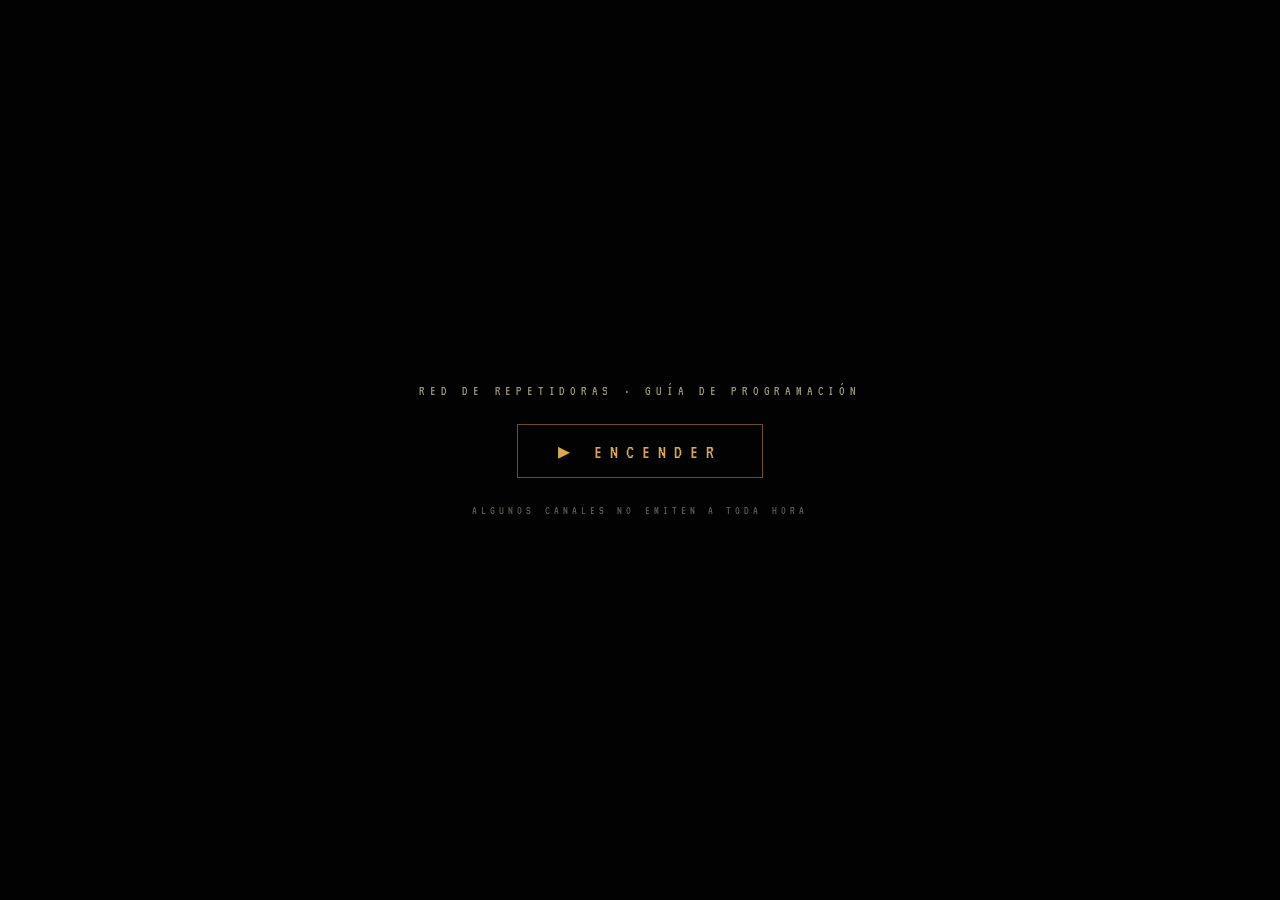
<file: docs/index.html>
<!DOCTYPE html>
<html lang="es">
<head>
<meta charset="UTF-8">
<meta name="viewport" content="width=device-width, initial-scale=1.0">
<title>SEÑAL — guía de programación</title>
<meta name="description" content="Siete canales que emiten según tu reloj. Algunos esperan a la madrugada. Mejor con sonido.">
<meta name="theme-color" content="#07070a">
<link rel="icon" type="image/svg+xml" href="assets/favicon.svg">
<meta property="og:type" content="website">
<meta property="og:site_name" content="SEÑAL">
<meta property="og:locale" content="es_ES">
<meta property="og:title" content="SEÑAL — transmisión sin origen">
<meta property="og:description" content="Siete canales que emiten según tu reloj. Algunos esperan a la madrugada. Mejor con sonido.">
<meta property="og:url" content="https://senal.obsidiandistrict.com/">
<meta property="og:image" content="https://senal.obsidiandistrict.com/assets/og.png">
<meta property="og:image:width" content="1200">
<meta property="og:image:height" content="630">
<meta name="twitter:card" content="summary_large_image">
<meta name="twitter:title" content="SEÑAL — transmisión sin origen">
<meta name="twitter:description" content="Siete canales que emiten según tu reloj. Algunos esperan a la madrugada. Mejor con sonido.">
<meta name="twitter:image" content="https://senal.obsidiandistrict.com/assets/og.png">
<link rel="preconnect" href="https://fonts.googleapis.com">
<link rel="preconnect" href="https://fonts.gstatic.com" crossorigin>
<link href="https://fonts.googleapis.com/css2?family=VT323&family=Spectral:ital,wght@0,400;0,600;1,400&display=swap" rel="stylesheet">
<link rel="stylesheet" href="assets/senal.css">
</head>
<body>
<!--
   S E Ñ A L  ·  transmisión sin origen
   ─────────────────────────────────────────────────────────────
   Si llegaste hasta el código fuente, ya eres de los que se quedan.
   Hay más de lo que se ve:
     · /humans.txt        — quién emite, y desde cuándo
     · la consola (F12)   — te dejamos una nota ahí
     · dig TXT senal.obsidiandistrict.com   — la señal también viaja por DNS
   Las siete palabras NO están aquí. Viven en los canales: en los cuadros
   que parpadean, en las pausas de la escritura, en la nieve. Una por canal.
   Tu frecuencia (el código SEÑAL-···) guarda lo que ya abriste. Anótala.
   El reloj que manda es el de tu aparato. Por eso el canal 6 es posible
   donde sea que estés, a tu propia 03:33.
-->
  <div class="turnon" id="turnon"></div>

  <div class="power" id="power">
    <div class="hint">red de repetidoras · guía de programación</div>
    <button id="powerBtn">▶ Encender</button>
    <div class="hint" style="font-size:12px;opacity:.6">algunos canales no emiten a toda hora</div>
  </div>

  <main class="tube" id="tube" aria-live="polite">
    <div class="grain"></div>
    <canvas class="snow" id="snow" aria-hidden="true"></canvas>
    <div class="track" id="track"></div>

    <header class="head">
      <span>Guía · siete frecuencias</span>
      <span class="right">
        <span class="rec"><span class="dot"></span>AIRE</span>
        <span id="clock">--:--:--</span>
      </span>
    </header>

    <div class="freq" id="freq">
      <span class="lbl">Tu frecuencia</span>
      <span class="code" id="codeOut">SEÑAL-···</span>
      <span class="spacer"></span>
      <button class="btn dim" id="codeCopy">copiar</button>
      <button class="btn dim" id="codeRestore">restaurar</button>
    </div>
    <div class="freqin" id="freqin" hidden>
      <input id="codeIn" type="text" autocomplete="off" spellcheck="false"
             aria-label="Pega tu código de transmisión" placeholder="SEÑAL-····">
      <button class="btn" id="codeGo">Sintonizar</button>
      <span class="note" id="codeNote">Pega el código que anotaste para recuperar tus canales.</span>
    </div>

    <nav class="guide" id="guide" aria-label="Canales"></nav>

    <footer class="foot">
      <span class="left">
        <span id="status">Repetidora local · sin licencia</span>
        <button class="btn dim" id="mute">Sonido: on</button>
      </span>
      <span id="franja"></span>
    </footer>
  </main>

  <div class="aviso" id="aviso">
    <span>Horror psicológico · mejor con sonido y en pantalla grande.</span>
    <button id="avisoX" aria-label="Cerrar aviso">×</button>
  </div>

<script src="assets/senal.js"></script>
<script>
(function(){
  var S = SENAL;
  S.readState();
  S.consoleSig();

  var guide   = document.getElementById('guide');
  var franja  = document.getElementById('franja');
  var tube    = document.getElementById('tube');
  var snowEl  = document.getElementById('snow');
  var power   = document.getElementById('power');
  var powerBtn= document.getElementById('powerBtn');
  var turnon  = document.getElementById('turnon');
  var muteEl  = document.getElementById('mute');
  S.startClock(document.getElementById('clock'));

  // fuerza de señal según corrupción del canal (incluso en emisión, el 7 apenas llega)
  var FUERZA = {1:5, 2:5, 3:4, 4:4, 5:3, 6:2, 7:1};

  function row(ch, d){
    var meta = S.CH[ch];
    var open = S.isUnlocked(ch, d, S.state.v);
    var here = S.exists(ch, d);

    if (ch === 6 && !here){
      // fuera de su ventana, el 6 no es un canal: es un hueco
      return '<div class="chan ghost dead" aria-hidden="true">' +
        '<span class="num">—</span>' +
        '<span class="info"><span class="name">· · ·</span>' +
        '<span class="sched">esta posición no está asignada</span></span>' +
        '<span class="meta"><span class="bars" data-s="0"><i></i><i></i><i></i><i></i><i></i></span>' +
        '<span class="state">——</span></span></div>';
    }

    var seen = S.state.v.has(ch);
    var cls = 'chan ' + (open ? 'live' : 'dead') + (seen ? ' seen' : '');
    var bars = open ? FUERZA[ch] : 0;
    var extra = '';
    if (ch === 7 && !open){
      var falta = 0;
      for (var i=1;i<=6;i++) if(!S.state.v.has(i)) falta++;
      extra = ' · faltan ' + falta + ' de 6';
    }
    return '<a class="' + cls + '" href="' + S.href(meta.page) + '">' +
      '<span class="num">' + (ch===6 ? '∙6∙' : '0'+ch) + '</span>' +
      '<span class="info"><span class="name">' + meta.name + '</span>' +
      '<span class="sched">' + meta.hint + extra + '</span></span>' +
      '<span class="meta"><span class="bars' + (open?'':' flick') + '" data-s="' + bars + '">' +
      '<i></i><i></i><i></i><i></i><i></i></span>' +
      '<span class="state">' + (open ? 'En emisión' : 'Sin señal') + '</span></span></a>';
  }

  var lastKey = '';
  function paint(){
    var d = new Date();
    var key = d.getHours() + ':' + d.getMinutes() + ':' + S.visitedToString(S.state.v);
    if (key === lastKey) return;
    lastKey = key;
    var html = '';
    for (var ch=1; ch<=7; ch++) html += row(ch, d);
    guide.innerHTML = html;
    var b = S.band(d.getHours());
    franja.textContent = 'Franja: ' + b;
  }

  function paintMute(){ muteEl.textContent = 'Sonido: ' + (S.state.m ? 'off' : 'on'); }
  paintMute();
  muteEl.addEventListener('click', function(){
    S.setMuted(!S.state.m); paintMute(); paint(); lastKey='';
    paint();
  });

  // ---- código de transmisión ----
  var codeOut = document.getElementById('codeOut');
  var freqin  = document.getElementById('freqin');
  var codeIn  = document.getElementById('codeIn');
  var codeNote= document.getElementById('codeNote');
  function paintCode(){ codeOut.textContent = S.codeFor(S.state.v); }
  paintCode();

  document.getElementById('codeRestore').addEventListener('click', function(){
    freqin.hidden = !freqin.hidden;
    if (!freqin.hidden) codeIn.focus();
  });
  document.getElementById('codeCopy').addEventListener('click', function(){
    var t = S.codeFor(S.state.v), btn = this;
    function done(ok){ btn.textContent = ok ? 'copiado' : t; setTimeout(function(){ btn.textContent='copiar'; }, 1600); }
    try {
      if (navigator.clipboard && navigator.clipboard.writeText){
        navigator.clipboard.writeText(t).then(function(){done(true);}, function(){done(false);});
      } else { done(false); }
    } catch(e){ done(false); }
  });
  function restore(){
    var before = S.visitedToString(S.state.v);
    if (S.applyCode(codeIn.value)){
      paintCode(); lastKey=''; paint();
      var after = S.visitedToString(S.state.v);
      codeNote.className = 'note';
      codeNote.textContent = (after===before)
        ? 'Frecuencia reconocida. No añadió canales nuevos.'
        : 'Frecuencia restaurada. Canales recuperados: ' + after + '.';
      codeIn.value = '';
    } else {
      codeNote.className = 'note bad';
      codeNote.textContent = 'Ese código no es una frecuencia nuestra. Revísalo.';
      S.glitch(tube);
    }
  }
  document.getElementById('codeGo').addEventListener('click', restore);
  codeIn.addEventListener('keydown', function(e){ if(e.key==='Enter') restore(); });

  paint();
  setInterval(function(){ lastKey=''; paint(); }, 5000);

  powerBtn.addEventListener('click', function(){
    S.buildAudio({
      master: 0.4,
      hum: [[60,0.012],[120,0.007],[50,0.005]],
      hiss: {gain:0.009, hp:1400},
      shimmer: {freq:8200, gain:0.0018},
      dropouts: {min:4000, max:11000, depth:0.1, onDrop:function(){ S.roll(tube); }}
    });
    if (S.audio.ctx && S.audio.ctx.state==='suspended') S.audio.ctx.resume().catch(function(){});
    power.classList.add('off');
    if (!S.reduce) turnon.classList.add('go');
    setTimeout(function(){ tube.classList.add('on'); }, S.reduce?100:650);
  });

  // nieve muy tenue de fondo, la guía respira encima
  S.snow(snowEl, {intensity:0.07, fps:12});

  document.getElementById('avisoX').addEventListener('click', function(){
    document.getElementById('aviso').remove();
  });
})();
</script>
</body>
</html>
</file>
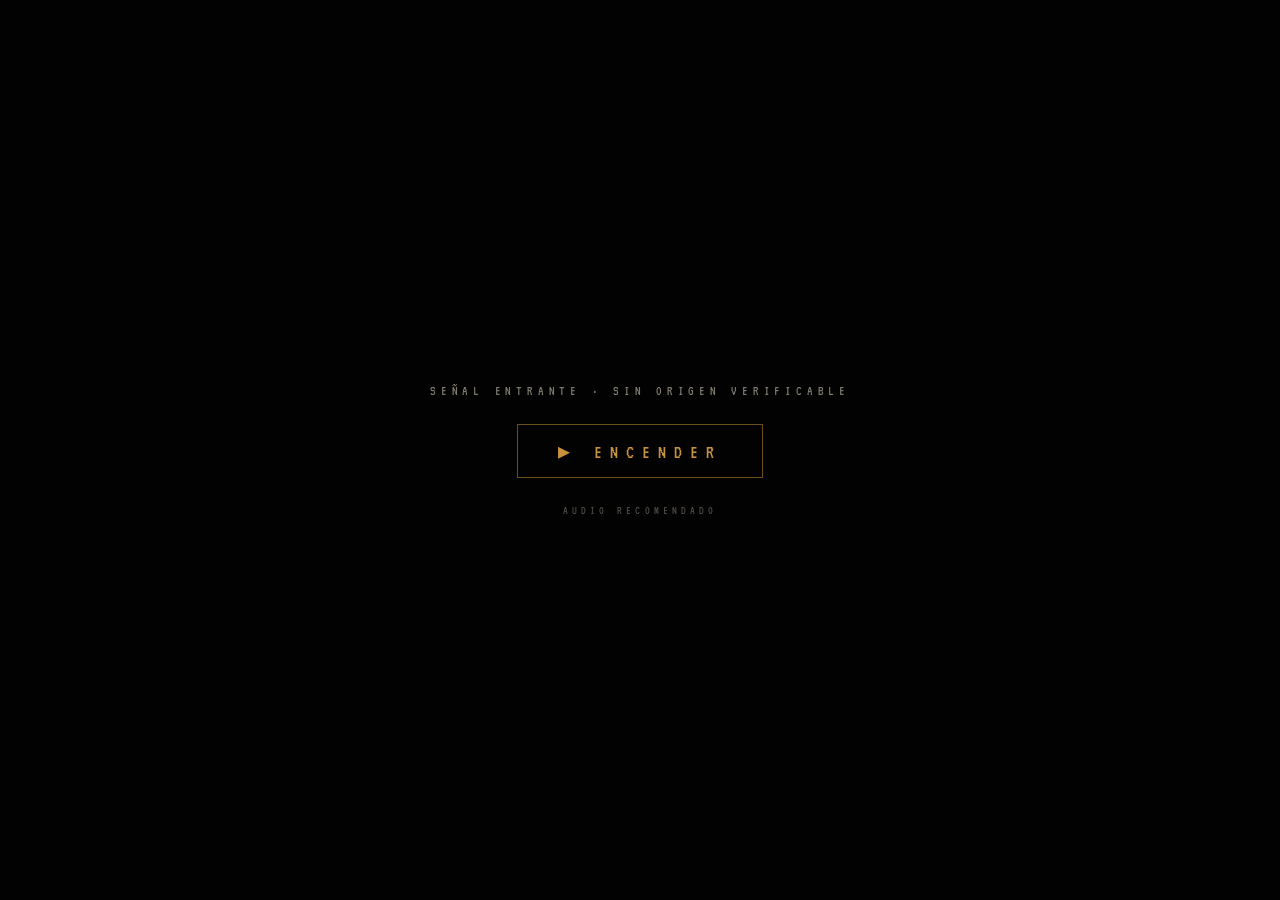
<file: senal.html>
<!DOCTYPE html>
<html lang="es">
<head>
<meta charset="UTF-8">
<meta name="viewport" content="width=device-width, initial-scale=1.0">
<title>SEÑAL — transmisión sin origen</title>
<link rel="preconnect" href="https://fonts.googleapis.com">
<link rel="preconnect" href="https://fonts.gstatic.com" crossorigin>
<link href="https://fonts.googleapis.com/css2?family=VT323&family=Spectral:ital,wght@0,400;0,600;1,400&display=swap" rel="stylesheet">
<style>
  :root{
    --void:#07070a;
    --cathode:#161208;
    --bone:#d8d2c4;
    --bone-dim:#7e796d;
    --amber:#c9923c;
    --amber-deep:#6e4f1c;
    --bleed-r:#ff2d3b;
    --bleed-c:#1fd6ff;
    --rec:#e0463c;
    /* reticle "locked-on" para elementos clickeables */
    --reticle-lock:url("data:image/svg+xml,%3Csvg%20xmlns%3D%27http%3A%2F%2Fwww.w3.org%2F2000%2Fsvg%27%20width%3D%2728%27%20height%3D%2728%27%20viewBox%3D%270%200%2028%2028%27%3E%3Cg%20fill%3D%27none%27%20stroke%3D%27%23d8d2c4%27%20stroke-width%3D%271.6%27%3E%3Cpath%20d%3D%27M5%209V5h4M23%209V5h-4M5%2019v4h4M23%2019v4h-4%27%2F%3E%3C%2Fg%3E%3Ccircle%20cx%3D%2714%27%20cy%3D%2714%27%20r%3D%272%27%20fill%3D%27%23ff2d3b%27%2F%3E%3C%2Fsvg%3E") 14 14, pointer;
  }
  *{margin:0;padding:0;box-sizing:border-box}
  /* cursor custom: reticle de sintonía (señal) en vez de la flecha del sistema */
  html,body,*{cursor:url("data:image/svg+xml,%3Csvg%20xmlns%3D%27http%3A%2F%2Fwww.w3.org%2F2000%2Fsvg%27%20width%3D%2728%27%20height%3D%2728%27%20viewBox%3D%270%200%2028%2028%27%3E%3Cg%20fill%3D%27none%27%20stroke%3D%27%23c9923c%27%20stroke-width%3D%271.4%27%20opacity%3D%270.95%27%3E%3Ccircle%20cx%3D%2714%27%20cy%3D%2714%27%20r%3D%278%27%2F%3E%3Cpath%20d%3D%27M14%201v6M14%2021v6M1%2014h6M21%2014h6%27%2F%3E%3C%2Fg%3E%3Ccircle%20cx%3D%2714%27%20cy%3D%2714%27%20r%3D%271.3%27%20fill%3D%27%23c9923c%27%2F%3E%3C%2Fsvg%3E") 14 14, crosshair}
  html,body{height:100%;background:var(--void);overflow:hidden}
  body{
    font-family:'VT323',monospace;color:var(--bone);
    display:flex;align-items:center;justify-content:center;
    background:radial-gradient(120% 90% at 50% 42%, var(--cathode) 0%, #0a0a0d 38%, var(--void) 78%);
  }

  /* ---------- pantalla de encendido ---------- */
  .power{
    position:fixed;inset:0;z-index:30;background:#020203;
    display:flex;flex-direction:column;align-items:center;justify-content:center;gap:26px;
    transition:opacity .6s ease;
  }
  .power.off{opacity:0;pointer-events:none}
  .power .hint{color:var(--bone-dim);letter-spacing:.34em;font-size:14px;text-transform:uppercase}
  .power button{
    font-family:'VT323',monospace;background:transparent;color:var(--amber);
    border:1px solid var(--amber-deep);padding:14px 40px;letter-spacing:.4em;
    text-transform:uppercase;font-size:20px;cursor:var(--reticle-lock);transition:.18s;
  }
  .power button:hover,.power button:focus-visible{background:var(--amber);color:#020203;outline:none}
  .power button:focus-visible{box-shadow:0 0 0 2px var(--bone)}

  /* línea de encendido del CRT */
  .turnon{position:fixed;inset:0;z-index:25;pointer-events:none;display:none;background:#020203}
  .turnon.go{display:block;animation:turnon .9s ease forwards}
  .turnon::after{
    content:"";position:absolute;left:0;right:0;top:50%;height:3px;background:var(--bone);
    box-shadow:0 0 24px 8px rgba(216,210,196,.7);transform:translateY(-50%) scaleX(1);
    animation:scanopen .9s ease forwards;
  }
  @keyframes turnon{0%{opacity:1}70%{opacity:1}100%{opacity:0}}
  @keyframes scanopen{
    0%{transform:translateY(-50%) scaleX(.02);height:3px;opacity:0}
    18%{transform:translateY(-50%) scaleX(1);opacity:1}
    60%{height:3px}
    100%{height:100vh;opacity:0}
  }

  /* ---------- el tubo ---------- */
  .tube{
    position:relative;width:min(900px,94vw);height:min(620px,90vh);
    padding:clamp(22px,5vw,56px);display:flex;flex-direction:column;overflow:hidden;
    border-radius:8px / 18px;opacity:0;transition:opacity .8s ease .5s;
    box-shadow:inset 0 0 120px 30px rgba(0,0,0,.9),inset 0 0 18px rgba(201,146,60,.06),0 0 80px rgba(0,0,0,.8);
    animation:breathe 6.5s ease-in-out infinite;
  }
  .tube.on{opacity:1}
  @keyframes breathe{0%,100%{filter:brightness(1)}47%{filter:brightness(1.04)}50%{filter:brightness(.93)}53%{filter:brightness(1.04)}}
  .tube::before{
    content:"";position:absolute;inset:0;z-index:6;pointer-events:none;mix-blend-mode:multiply;
    background:repeating-linear-gradient(to bottom,rgba(0,0,0,0) 0,rgba(0,0,0,0) 2px,rgba(0,0,0,.28) 3px,rgba(0,0,0,.28) 4px);
  }
  .tube::after{
    content:"";position:absolute;inset:-2px;z-index:7;pointer-events:none;
    background:radial-gradient(120% 110% at 50% 50%, transparent 55%, rgba(0,0,0,.75) 100%);
  }
  .grain{
    position:absolute;inset:0;z-index:5;pointer-events:none;opacity:.06;
    background:url("data:image/svg+xml;utf8,<svg xmlns='http://www.w3.org/2000/svg' width='120' height='120'><filter id='n'><feTurbulence type='fractalNoise' baseFrequency='0.9' numOctaves='2' stitchTiles='stitch'/></filter><rect width='100%25' height='100%25' filter='url(%23n)'/></svg>");
    animation:grain .28s steps(3) infinite;
  }
  @keyframes grain{0%{transform:translate(0,0)}33%{transform:translate(-4px,3px)}66%{transform:translate(3px,-2px)}}
  .track{
    position:absolute;left:0;right:0;height:46px;z-index:8;pointer-events:none;top:-60px;
    background:linear-gradient(rgba(216,210,196,.05),rgba(216,210,196,.16),rgba(216,210,196,.05));
    mix-blend-mode:screen;filter:blur(.5px);
  }
  .track.go{animation:track 1.1s linear}
  @keyframes track{from{top:-60px}to{top:110%}}
  .tube.roll{animation:breathe 6.5s ease-in-out infinite, roll .5s linear}
  @keyframes roll{0%{transform:translateY(0)}40%{transform:translateY(-14px)}41%{transform:translateY(16px)}100%{transform:translateY(0)}}

  .head{
    display:flex;justify-content:space-between;align-items:baseline;
    border-bottom:1px solid var(--amber-deep);padding-bottom:8px;letter-spacing:.18em;
    font-size:clamp(13px,1.6vw,16px);color:var(--amber);text-transform:uppercase;
  }
  .head .right{display:flex;gap:16px;align-items:center;color:var(--bone-dim)}
  .rec{display:inline-flex;align-items:center;gap:7px;color:var(--rec)}
  .rec .dot{width:9px;height:9px;border-radius:50%;background:var(--rec);box-shadow:0 0 8px var(--rec);animation:blink 1.1s steps(1) infinite}

  .body{flex:1;display:flex;flex-direction:column;justify-content:center;gap:18px}
  .label{font-size:clamp(12px,1.5vw,15px);letter-spacing:.34em;color:var(--amber);text-transform:uppercase;opacity:.85}
  .msg{
    font-family:'Spectral',serif;font-size:clamp(22px,3.6vw,40px);line-height:1.32;
    color:var(--bone);max-width:34ch;
    text-shadow:-1.4px 0 0 var(--bleed-r),1.4px 0 0 var(--bleed-c);
    animation:drift 5s ease-in-out infinite;
  }
  @keyframes drift{0%,100%{text-shadow:-1.4px 0 var(--bleed-r),1.4px 0 var(--bleed-c)}50%{text-shadow:-2.6px 0 var(--bleed-r),2.6px 0 var(--bleed-c)}}
  .msg .cursor{display:inline-block;width:.55ch;height:1em;background:var(--bone);vertical-align:-2px;margin-left:2px;animation:blink 1s steps(1) infinite;text-shadow:none}
  @keyframes blink{50%{opacity:0}}

  .foot{display:flex;justify-content:space-between;align-items:center;border-top:1px solid var(--amber-deep);padding-top:10px;font-size:clamp(12px,1.5vw,15px);letter-spacing:.16em;color:var(--bone-dim)}
  .foot .left{display:flex;gap:18px;align-items:center}
  .mute{font-family:'VT323',monospace;background:transparent;color:var(--bone-dim);border:1px solid var(--amber-deep);padding:4px 12px;letter-spacing:.2em;text-transform:uppercase;font-size:13px;cursor:var(--reticle-lock)}
  .mute:hover,.mute:focus-visible{color:var(--amber);outline:none}
  .mute:focus-visible{box-shadow:0 0 0 2px var(--bone)}
  .ack{font-family:'VT323',monospace;background:transparent;color:var(--amber);border:1px solid var(--amber-deep);padding:7px 18px;letter-spacing:.28em;text-transform:uppercase;font-size:clamp(13px,1.6vw,16px);cursor:var(--reticle-lock);transition:.15s}
  .ack:hover,.ack:focus-visible{background:var(--amber);color:var(--void);outline:none}
  .ack:focus-visible{box-shadow:0 0 0 2px var(--bone)}
  .ack[disabled]{opacity:.35;cursor:default}

  .glitch{animation:shudder .14s steps(2) 3}
  @keyframes shudder{0%{transform:translate(0,0)}25%{transform:translate(3px,-2px) skewX(-1.5deg)}50%{transform:translate(-2px,1px)}75%{transform:translate(2px,2px) skewX(1deg)}}

  @media (prefers-reduced-motion: reduce){
    .tube,.msg,.grain,.track,.turnon,.turnon::after{animation:none!important}
    .msg .cursor,.rec .dot{animation:none}
    .tube{opacity:1}
  }
</style>
</head>
<body>
  <div class="turnon" id="turnon"></div>

  <div class="power" id="power">
    <div class="hint">señal entrante · sin origen verificable</div>
    <button id="powerBtn">▶ Encender</button>
    <div class="hint" style="font-size:12px;opacity:.6">audio recomendado</div>
  </div>

  <main class="tube" id="tube" aria-live="polite">
    <div class="grain"></div>
    <div class="track" id="track"></div>

    <header class="head">
      <span>Canal —— · sin licencia</span>
      <span class="right">
        <span class="rec"><span class="dot"></span>REC</span>
        <span id="clock">--:--:--</span>
      </span>
    </header>

    <section class="body">
      <div class="label" id="label">Decodificando señal</div>
      <p class="msg" id="msg"><span class="cursor"></span></p>
    </section>

    <footer class="foot">
      <span class="left">
        <span id="status">Origen: no determinado</span>
        <button class="mute" id="mute">Sonido: on</button>
      </span>
      <button class="ack" id="ack" disabled>Responder</button>
    </footer>
  </main>

<script>
(function(){
  const power=document.getElementById('power');
  const powerBtn=document.getElementById('powerBtn');
  const turnon=document.getElementById('turnon');
  const tube=document.getElementById('tube');
  const msgEl=document.getElementById('msg');
  const labelEl=document.getElementById('label');
  const clockEl=document.getElementById('clock');
  const statusEl=document.getElementById('status');
  const ackEl=document.getElementById('ack');
  const muteEl=document.getElementById('mute');
  const track=document.getElementById('track');
  const reduce=window.matchMedia('(prefers-reduced-motion: reduce)').matches;
  const cursor='<span class="cursor"></span>';

  function two(n){return String(n).padStart(2,'0');}
  function tick(){const d=new Date();clockEl.textContent=two(d.getHours())+':'+two(d.getMinutes())+':'+two(d.getSeconds());}
  tick();setInterval(tick,1000);

  /* ---------- audio generado (hum + hiss + shimmer + dropouts) ---------- */
  let actx=null,master=null,audioOn=true;
  function buildAudio(){
    const AC=window.AudioContext||window.webkitAudioContext;
    if(!AC) return;
    actx=new AC();
    master=actx.createGain();master.gain.value=0;master.connect(actx.destination);

    // mains hum 60 + 120 Hz
    [[60,0.014],[120,0.008],[50,0.006]].forEach(function(p){
      const o=actx.createOscillator(),g=actx.createGain();
      o.type='sine';o.frequency.value=p[0];g.gain.value=p[1];
      o.connect(g);g.connect(master);o.start();
    });
    // tape hiss = white noise highpassed
    const buf=actx.createBuffer(1,actx.sampleRate*2,actx.sampleRate);
    const dat=buf.getChannelData(0);
    for(let i=0;i<dat.length;i++) dat[i]=(Math.random()*2-1)*0.5;
    const noise=actx.createBufferSource();noise.buffer=buf;noise.loop=true;
    const hp=actx.createBiquadFilter();hp.type='highpass';hp.frequency.value=1100;
    const ng=actx.createGain();ng.gain.value=0.012;
    noise.connect(hp);hp.connect(ng);ng.connect(master);noise.start();
    // shimmer alto, casi imperceptible
    const sh=actx.createOscillator(),sg=actx.createGain();
    sh.type='sine';sh.frequency.value=8200;sg.gain.value=0.0022;
    sh.connect(sg);sg.connect(master);sh.start();

    // fade in
    master.gain.setTargetAtTime(0.55,actx.currentTime,0.8);

    // dropouts periódicos
    (function dropout(){
      const t=2000+Math.random()*6000;
      setTimeout(function(){
        if(actx&&audioOn){
          const n=actx.currentTime;
          master.gain.cancelScheduledValues(n);
          master.gain.setValueAtTime(master.gain.value,n);
          master.gain.linearRampToValueAtTime(0.05,n+0.04);
          master.gain.linearRampToValueAtTime(0.55,n+0.22);
          if(!reduce) verticalRoll();
        }
        dropout();
      },t);
    })();
  }
  muteEl.addEventListener('click',function(){
    audioOn=!audioOn;
    muteEl.textContent='Sonido: '+(audioOn?'on':'off');
    if(master&&actx) master.gain.setTargetAtTime(audioOn?0.55:0,actx.currentTime,0.2);
  });

  /* ---------- guion ---------- */
  const now=new Date();const h=now.getHours();
  const horaTexto=two(h)+':'+two(now.getMinutes());
  let franja;
  if(h>=0&&h<5) franja="Son las "+horaTexto+". Casi nadie deja la señal abierta a esta hora.";
  else if(h<12) franja="Son las "+horaTexto+". Te encontramos temprano. Bien.";
  else if(h<19) franja="Son las "+horaTexto+". La transmisión llevaba rato esperando.";
  else franja="Son las "+horaTexto+". La noche es cuando la señal viaja más lejos.";

  const guion=[
    {label:"Decodificando señal", text:"Esta no es una grabación."},
    {label:"Origen: no determinado", text:franja},
    {label:"Señal estable", text:"No buscábamos a nadie en particular. Pero te quedaste."},
    {label:"Atención", text:"Los que se quedan son los que piensan distinto. Ya lo sabías."},
    {label:"Transmisión directa", text:"You're not watching this. It's watching back."},
    {label:"——", text:"Cuando cierres la pantalla, la señal no se va. Solo se calla."}
  ];

  let line=0,char=0;
  function maybeGlitch(){
    if(reduce) return;
    if(Math.random()<0.12){tube.classList.add('glitch');setTimeout(function(){tube.classList.remove('glitch');},300);}
  }
  function trackPass(){if(reduce) return;track.classList.remove('go');void track.offsetWidth;track.classList.add('go');}
  function verticalRoll(){tube.classList.remove('roll');void tube.offsetWidth;tube.classList.add('roll');setTimeout(function(){tube.classList.remove('roll');},520);}

  function typeLine(){
    const node=guion[line];labelEl.textContent=node.label;
    if(char<=node.text.length){
      msgEl.innerHTML=node.text.slice(0,char)+cursor;char++;maybeGlitch();
      setTimeout(typeLine,34+Math.random()*46);
    } else { setTimeout(nextLine,2100); }
  }
  function nextLine(){
    trackPass();line++;
    if(line<guion.length){char=0;setTimeout(typeLine,420);}
    else{statusEl.textContent="Señal: persistente";ackEl.disabled=false;}
  }

  const respuestas=[
    "Recibido. No hacía falta que respondieras para que te oyéramos.",
    "Otra vez. Te estás acostumbrando a hablarle a la pantalla.",
    "Ya van tres. ¿A quién crees que le contestas?"
  ];
  let r=0;
  ackEl.addEventListener('click',function(){
    labelEl.textContent="Respuesta registrada";
    msgEl.innerHTML=respuestas[Math.min(r,respuestas.length-1)]+cursor;
    trackPass();maybeGlitch();r++;
    if(r>=respuestas.length){ackEl.disabled=true;ackEl.textContent="——";}
  });

  /* ---------- encendido ---------- */
  powerBtn.addEventListener('click',function(){
    buildAudio();
    if(actx&&actx.state==='suspended') actx.resume();
    power.classList.add('off');
    if(!reduce){turnon.classList.add('go');}
    setTimeout(function(){tube.classList.add('on');},reduce?100:650);
    setTimeout(typeLine,reduce?700:1500);
  });
})();
</script>
</body>
</html>
</file>
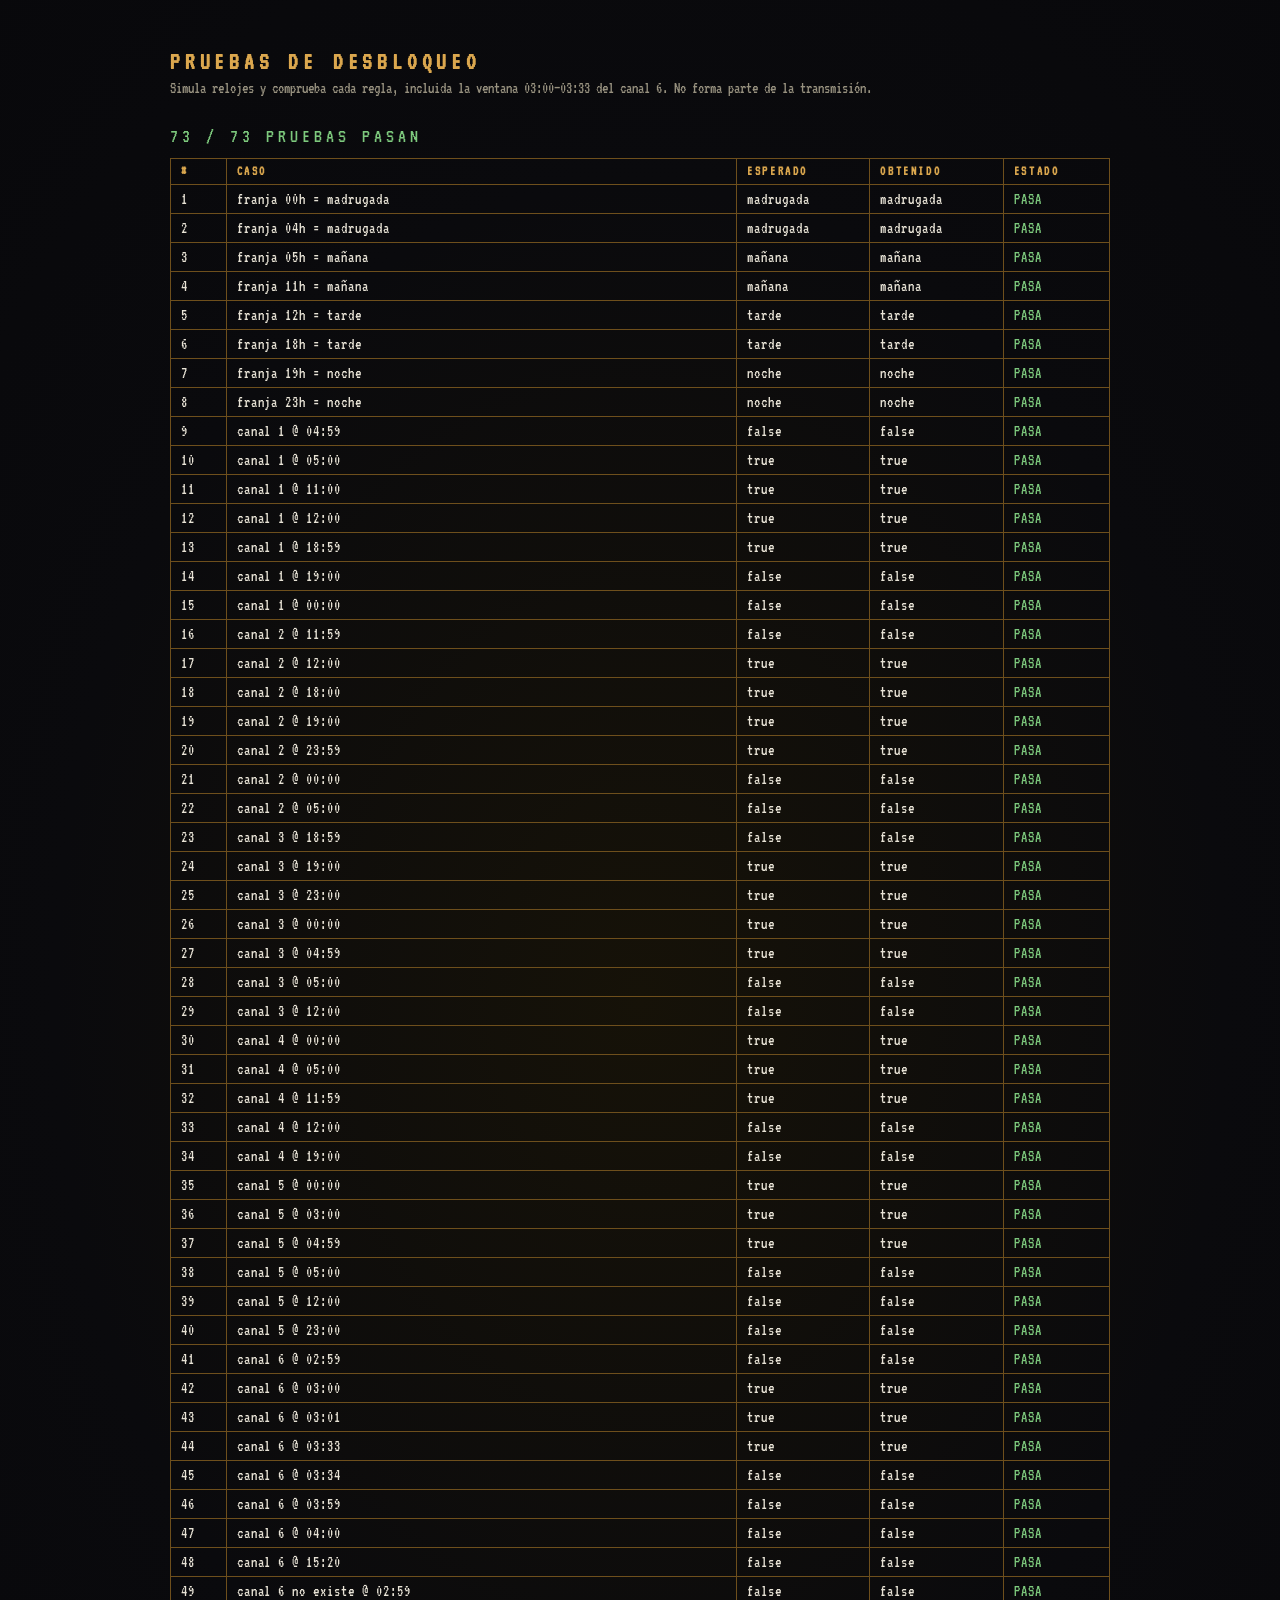
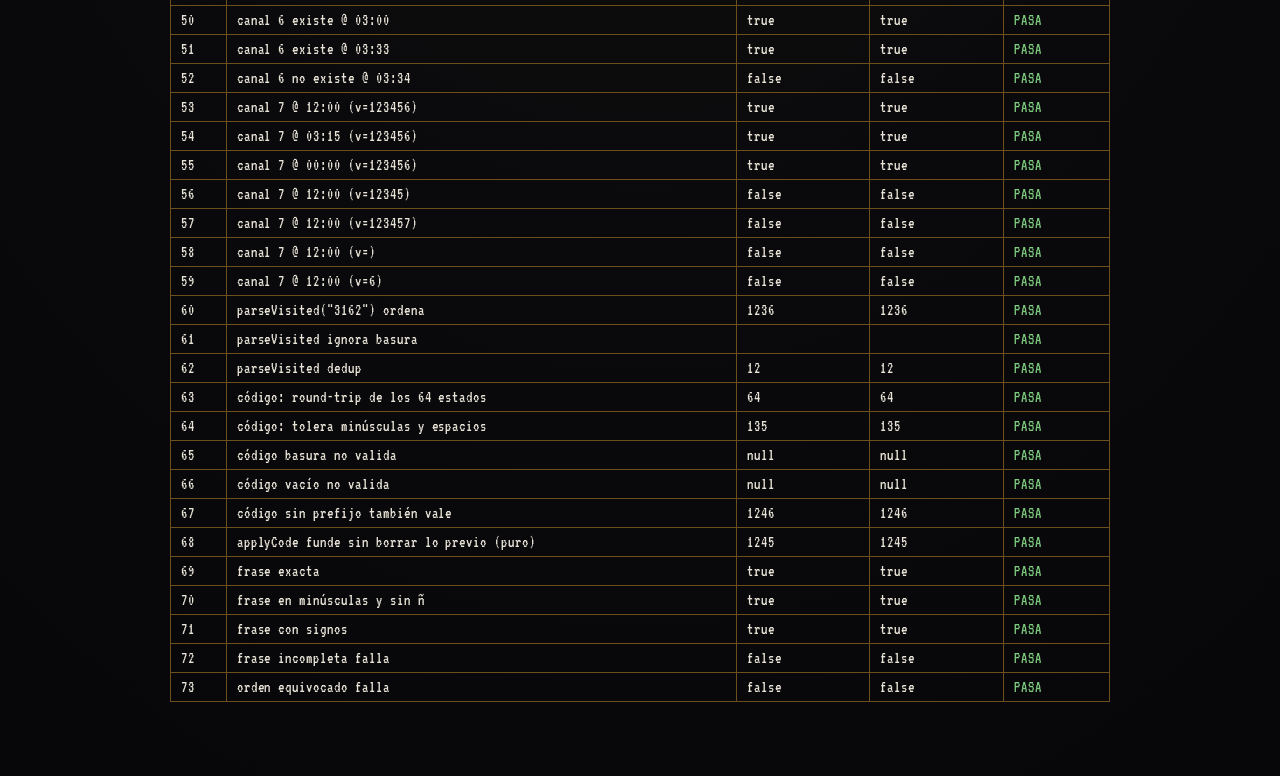
<file: dev/test.html>
<!DOCTYPE html>
<html lang="es">
<head>
<meta charset="UTF-8">
<meta name="viewport" content="width=device-width, initial-scale=1.0">
<title>SEÑAL — pruebas de desbloqueo</title>
<link href="https://fonts.googleapis.com/css2?family=VT323&display=swap" rel="stylesheet">
<link rel="stylesheet" href="../docs/assets/senal.css">
</head>
<body class="scroll">
<div class="testwrap">
  <h1>Pruebas de desbloqueo</h1>
  <p>Simula relojes y comprueba cada regla, incluida la ventana 03:00–03:33 del canal 6.
     No forma parte de la transmisión.</p>
  <div class="summary" id="summary">corriendo…</div>
  <table id="results">
    <thead><tr><th>#</th><th>Caso</th><th>Esperado</th><th>Obtenido</th><th>Estado</th></tr></thead>
    <tbody></tbody>
  </table>
</div>

<script src="../docs/assets/senal.js"></script>
<script>
(function(){
  var S = SENAL;
  var rows = [], passed = 0, failed = 0;

  function at(h, m){ return new Date(2026, 5, 9, h, m || 0, 0); }
  var ALL6 = S.parseVisited('123456');
  var NONE = new Set();

  function check(name, got, want){
    var ok = (got === want);
    if (ok) passed++; else failed++;
    rows.push({name:name, want:want, got:got, ok:ok});
  }

  function unlockCase(ch, h, m, visited, want){
    var v = visited || NONE;
    check('canal ' + ch + ' @ ' + S.two(h) + ':' + S.two(m || 0) +
          (visited ? ' (v=' + S.visitedToString(visited) + ')' : ''),
          S.isUnlocked(ch, at(h, m), v), want);
  }

  /* ---- franjas ---- */
  check('franja 00h = madrugada', S.band(0), 'madrugada');
  check('franja 04h = madrugada', S.band(4), 'madrugada');
  check('franja 05h = mañana',    S.band(5), 'mañana');
  check('franja 11h = mañana',    S.band(11), 'mañana');
  check('franja 12h = tarde',     S.band(12), 'tarde');
  check('franja 18h = tarde',     S.band(18), 'tarde');
  check('franja 19h = noche',     S.band(19), 'noche');
  check('franja 23h = noche',     S.band(23), 'noche');

  /* ---- canal 1: mañana + tarde (05–19) ---- */
  unlockCase(1, 4, 59, null, false);
  unlockCase(1, 5, 0,  null, true);
  unlockCase(1, 11, 0, null, true);
  unlockCase(1, 12, 0, null, true);
  unlockCase(1, 18, 59, null, true);
  unlockCase(1, 19, 0, null, false);
  unlockCase(1, 0, 0,  null, false);

  /* ---- canal 2: tarde + noche (12–24) ---- */
  unlockCase(2, 11, 59, null, false);
  unlockCase(2, 12, 0,  null, true);
  unlockCase(2, 18, 0,  null, true);
  unlockCase(2, 19, 0,  null, true);
  unlockCase(2, 23, 59, null, true);
  unlockCase(2, 0, 0,   null, false);
  unlockCase(2, 5, 0,   null, false);

  /* ---- canal 3: noche + madrugada (19–05) ---- */
  unlockCase(3, 18, 59, null, false);
  unlockCase(3, 19, 0,  null, true);
  unlockCase(3, 23, 0,  null, true);
  unlockCase(3, 0, 0,   null, true);
  unlockCase(3, 4, 59,  null, true);
  unlockCase(3, 5, 0,   null, false);
  unlockCase(3, 12, 0,  null, false);

  /* ---- canal 4: madrugada + mañana (00–12) ---- */
  unlockCase(4, 0, 0,   null, true);
  unlockCase(4, 5, 0,   null, true);
  unlockCase(4, 11, 59, null, true);
  unlockCase(4, 12, 0,  null, false);
  unlockCase(4, 19, 0,  null, false);

  /* ---- canal 5: madrugada (00–05) ---- */
  unlockCase(5, 0, 0,   null, true);
  unlockCase(5, 3, 0,   null, true);
  unlockCase(5, 4, 59,  null, true);
  unlockCase(5, 5, 0,   null, false);
  unlockCase(5, 12, 0,  null, false);
  unlockCase(5, 23, 0,  null, false);

  /* ---- canal 6: solo 03:00–03:33, bordes exactos ---- */
  unlockCase(6, 2, 59,  null, false);
  unlockCase(6, 3, 0,   null, true);
  unlockCase(6, 3, 1,   null, true);
  unlockCase(6, 3, 33,  null, true);
  unlockCase(6, 3, 34,  null, false);
  unlockCase(6, 3, 59,  null, false);
  unlockCase(6, 4, 0,   null, false);
  unlockCase(6, 15, 20, null, false);
  check('canal 6 no existe @ 02:59', S.exists(6, at(2,59)), false);
  check('canal 6 existe @ 03:00',    S.exists(6, at(3,0)),  true);
  check('canal 6 existe @ 03:33',    S.exists(6, at(3,33)), true);
  check('canal 6 no existe @ 03:34', S.exists(6, at(3,34)), false);

  /* ---- canal 7: requiere haber abierto 1–6, a cualquier hora ---- */
  unlockCase(7, 12, 0, ALL6, true);
  unlockCase(7, 3, 15, ALL6, true);
  unlockCase(7, 0, 0,  ALL6, true);
  unlockCase(7, 12, 0, S.parseVisited('12345'), false);   // falta el 6
  unlockCase(7, 12, 0, S.parseVisited('123457'), false);  // el propio 7 no cuenta
  unlockCase(7, 12, 0, NONE, false);
  unlockCase(7, 12, 0, S.parseVisited('6'), false);

  /* ---- estado por URL ---- */
  check('parseVisited("3162") ordena', S.visitedToString(S.parseVisited('3162')), '1236');
  check('parseVisited ignora basura', S.visitedToString(S.parseVisited('9x08')), '');
  check('parseVisited dedup', S.visitedToString(S.parseVisited('111222')), '12');

  /* ---- código de transmisión ---- */
  (function(){
    var ok=0, total=0;
    for (var m=0; m<64; m++){
      total++;
      var s=new Set();
      for (var c=1;c<=6;c++) if (m & (1<<(c-1))) s.add(c);
      var dec=S.decodeCode(S.codeFor(s));
      if (dec && S.visitedToString(dec)===S.visitedToString(s)) ok++;
    }
    check('código: round-trip de los 64 estados', ok, total);
  })();
  check('código: tolera minúsculas y espacios',
    S.visitedToString(S.decodeCode(' señal- ' + S.codeFor(S.parseVisited('135')).split('-')[1].toLowerCase()) || new Set()), '135');
  check('código basura no valida', S.decodeCode('XK9Q2'), null);
  check('código vacío no valida', S.decodeCode(''), null);
  check('código sin prefijo también vale',
    S.visitedToString(S.decodeCode(S.codeFor(S.parseVisited('1246')).replace('SEÑAL-','')) || new Set()), '1246');
  check('applyCode funde sin borrar lo previo (puro)',
    (function(){
      var saved=S.state.v; S.state.v=S.parseVisited('12');
      S.applyCode(S.codeFor(S.parseVisited('45')));
      var r=S.visitedToString(S.state.v); S.state.v=saved; return r;
    })(), '1245');

  /* ---- frase final ---- */
  check('frase exacta', S.normalizePhrase('LA SEÑAL NO TERMINA CUANDO TE DUERMES') === S.PHRASE_KEY, true);
  check('frase en minúsculas y sin ñ', S.normalizePhrase('la senal no termina cuando te duermes') === S.PHRASE_KEY, true);
  check('frase con signos', S.normalizePhrase('¡La señal no termina... cuando te duermes!') === S.PHRASE_KEY, true);
  check('frase incompleta falla', S.normalizePhrase('la señal no termina') === S.PHRASE_KEY, false);
  check('orden equivocado falla', S.normalizePhrase('señal la no termina cuando te duermes') === S.PHRASE_KEY, false);

  /* ---- render ---- */
  var tb = document.querySelector('#results tbody');
  var html = '';
  rows.forEach(function(r, i){
    html += '<tr><td>' + (i+1) + '</td><td>' + r.name + '</td><td>' + r.want +
      '</td><td>' + r.got + '</td><td class="' + (r.ok ? 'pass' : 'fail') + '">' +
      (r.ok ? 'PASA' : 'FALLA') + '</td></tr>';
  });
  tb.innerHTML = html;
  var sum = document.getElementById('summary');
  if (failed === 0){
    sum.textContent = passed + ' / ' + rows.length + ' pruebas pasan';
    sum.className = 'summary pass';
  } else {
    sum.textContent = failed + ' pruebas FALLAN de ' + rows.length;
    sum.className = 'summary fail';
  }
  document.title = (failed === 0 ? 'PASS ' : 'FAIL ') + passed + '/' + rows.length;
  console.log('[SENAL-TEST] ' + (failed === 0 ? 'PASS' : 'FAIL') + ' ' + passed + '/' + rows.length);
  rows.forEach(function(r){ if (!r.ok) console.error('[SENAL-TEST] FALLA: ' + r.name); });
})();
</script>
</body>
</html>
</file>
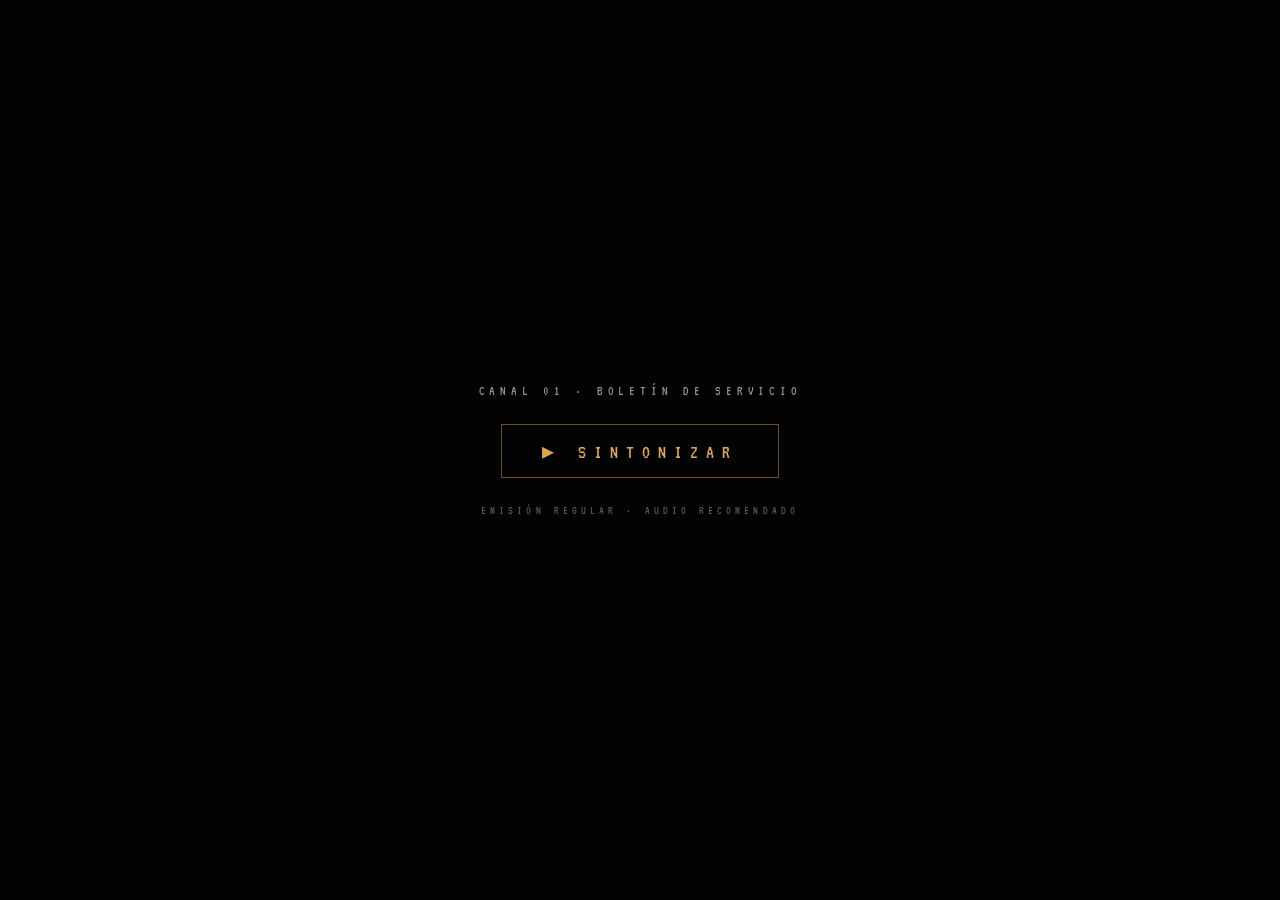
<file: docs/canal1.html>
<!DOCTYPE html>
<html lang="es">
<head>
<meta charset="UTF-8">
<meta name="viewport" content="width=device-width, initial-scale=1.0">
<title>SEÑAL — canal 01</title>
<meta name="description" content="La emisión regular del servicio público de señal. Sabe qué hora es.">
<meta name="theme-color" content="#07070a">
<link rel="icon" type="image/svg+xml" href="assets/favicon.svg">
<meta property="og:type" content="website">
<meta property="og:site_name" content="SEÑAL">
<meta property="og:locale" content="es_ES">
<meta property="og:title" content="SEÑAL — canal 01 · boletín de servicio">
<meta property="og:description" content="La emisión regular del servicio público de señal. Sabe qué hora es.">
<meta property="og:url" content="https://senal.obsidiandistrict.com/canal1.html">
<meta property="og:image" content="https://senal.obsidiandistrict.com/assets/og.png">
<meta property="og:image:width" content="1200">
<meta property="og:image:height" content="630">
<meta name="twitter:card" content="summary_large_image">
<meta name="twitter:title" content="SEÑAL — canal 01 · boletín de servicio">
<meta name="twitter:description" content="La emisión regular del servicio público de señal. Sabe qué hora es.">
<meta name="twitter:image" content="https://senal.obsidiandistrict.com/assets/og.png">
<link rel="preconnect" href="https://fonts.googleapis.com">
<link rel="preconnect" href="https://fonts.gstatic.com" crossorigin>
<link href="https://fonts.googleapis.com/css2?family=VT323&family=Spectral:ital,wght@0,400;0,600;1,400&display=swap" rel="stylesheet">
<link rel="stylesheet" href="assets/senal.css">
</head>
<body>
  <div class="turnon" id="turnon"></div>

  <div class="power" id="power">
    <div class="hint">canal 01 · boletín de servicio</div>
    <button id="powerBtn">▶ Sintonizar</button>
    <div class="hint" style="font-size:12px;opacity:.6">emisión regular · audio recomendado</div>
  </div>

  <main class="tube" id="tube" aria-live="polite">
    <div class="grain"></div>
    <canvas class="snow" id="snow" aria-hidden="true"></canvas>
    <div class="track" id="track"></div>

    <header class="head">
      <span>Canal 01 · boletín de servicio</span>
      <span class="right">
        <span class="rec"><span class="dot"></span>AIRE</span>
        <span id="clock">--:--:--</span>
      </span>
    </header>

    <section class="tbody" id="tbody">
      <div class="label" id="label">Señal estable</div>
      <p class="msg" id="msg"><span class="cursor"></span></p>
    </section>

    <footer class="foot">
      <span class="left">
        <span id="status">Emisión regular</span>
        <button class="btn dim" id="mute">Sonido: on</button>
      </span>
      <a class="btn" data-go="index.html" href="index.html">Guía</a>
    </footer>
  </main>

<script src="assets/senal.js"></script>
<script>
(function(){
  var S = SENAL;

  var GUION = [
    {label:'Boletín de servicio', text:'Buenos días. Esta es la emisión regular del servicio público de señal.'},
    {label:'Avisos', text:'Se recuerda a los vecinos mantener sus receptores encendidos durante las horas de luz.'},
    {label:'Avisos', text:'El corte de fluido programado fue completado anoche, entre las tres y las tres y media.'},
    {label:'Servicio', text:'Si su aparato presenta interferencia, no lo apague. La interferencia también es información.'},
    {label:'Boletín de servicio', text:'Gracias por sintonizarnos. Sabemos que algunos escuchan con más atención que otros.'},
    {label:'——', text:'A esos: el resto del horario también les pertenece. Empiecen por la primera palabra.', hold:3200}
  ];

  S.page({
    ch: 1,
    audio: {
      master: 0.5,
      hum: [[60,0.014],[120,0.008],[50,0.006]],
      hiss: {gain:0.010, hp:1200},
      shimmer: {freq:8200, gain:0.0022},
      laughter: {gain:0.012, f0:480, min:22000, max:55000},
      dropouts: {min:7000, max:16000, depth:0.25}
    },
    fx: {
      eyes: {gain:0.9, size:1.15, first:2600, min:9000, max:22000}
    },
    onAir: function(els){
      S.snow(els.snow, {intensity:0.04, fps:14});

      // el fragmento «LA» vive en los cuadros de glitch del rótulo
      function flashLA(){
        var prev = els.label.textContent;
        els.label.textContent = '· LA ·';
        S.glitch(els.tube);
        setTimeout(function(){ els.label.textContent = prev; }, S.reduce ? 1400 : 340);
      }
      setInterval(flashLA, 16000);

      S.typer({
        msgEl: els.msg, labelEl: els.label, guion: GUION,
        corruption: 0.02, tube: els.tube, track: els.track,
        onLine: function(n){ if (n === 4) setTimeout(flashLA, 900); },
        onDone: function(){ els.status.textContent = 'Emisión en bucle · canal 01'; }
      });
    }
  });
})();
</script>
</body>
</html>
</file>
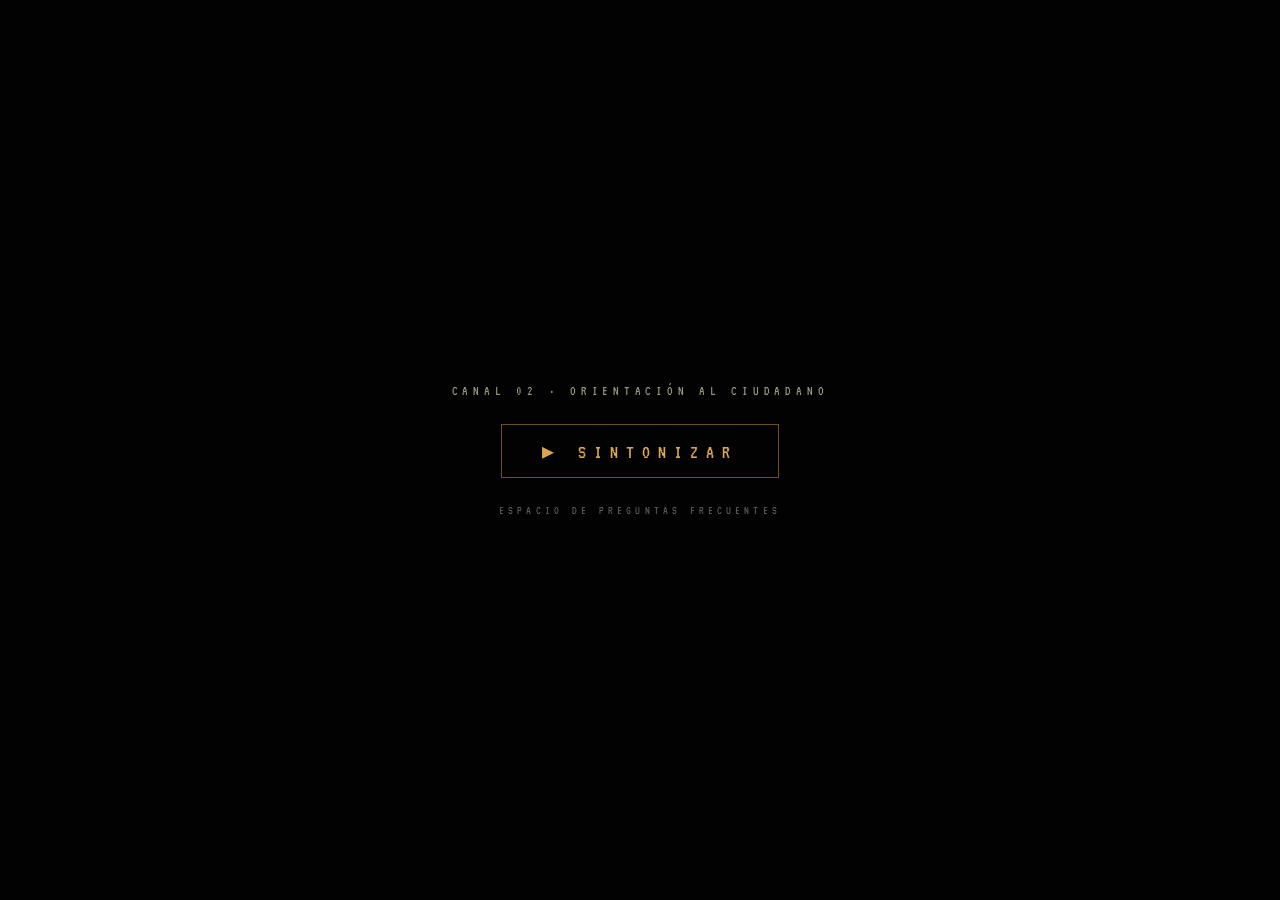
<file: docs/canal2.html>
<!DOCTYPE html>
<html lang="es">
<head>
<meta charset="UTF-8">
<meta name="viewport" content="width=device-width, initial-scale=1.0">
<title>SEÑAL — canal 02</title>
<meta name="description" content="Respuestas a preguntas que todavía no hiciste.">
<meta name="theme-color" content="#07070a">
<link rel="icon" type="image/svg+xml" href="assets/favicon.svg">
<meta property="og:type" content="website">
<meta property="og:site_name" content="SEÑAL">
<meta property="og:locale" content="es_ES">
<meta property="og:title" content="SEÑAL — canal 02 · orientación al ciudadano">
<meta property="og:description" content="Respuestas a preguntas que todavía no hiciste.">
<meta property="og:url" content="https://senal.obsidiandistrict.com/canal2.html">
<meta property="og:image" content="https://senal.obsidiandistrict.com/assets/og.png">
<meta property="og:image:width" content="1200">
<meta property="og:image:height" content="630">
<meta name="twitter:card" content="summary_large_image">
<meta name="twitter:title" content="SEÑAL — canal 02 · orientación al ciudadano">
<meta name="twitter:description" content="Respuestas a preguntas que todavía no hiciste.">
<meta name="twitter:image" content="https://senal.obsidiandistrict.com/assets/og.png">
<link rel="preconnect" href="https://fonts.googleapis.com">
<link rel="preconnect" href="https://fonts.gstatic.com" crossorigin>
<link href="https://fonts.googleapis.com/css2?family=VT323&family=Spectral:ital,wght@0,400;0,600;1,400&display=swap" rel="stylesheet">
<link rel="stylesheet" href="assets/senal.css">
<style>:root{--bleed:1.7px}</style>
</head>
<body>
  <div class="turnon" id="turnon"></div>

  <div class="power" id="power">
    <div class="hint">canal 02 · orientación al ciudadano</div>
    <button id="powerBtn">▶ Sintonizar</button>
    <div class="hint" style="font-size:12px;opacity:.6">espacio de preguntas frecuentes</div>
  </div>

  <main class="tube" id="tube" aria-live="polite">
    <div class="grain"></div>
    <canvas class="snow" id="snow" aria-hidden="true"></canvas>
    <div class="track" id="track"></div>

    <header class="head">
      <span>Canal 02 · orientación</span>
      <span class="right">
        <span class="rec"><span class="dot"></span>AIRE</span>
        <span id="clock">--:--:--</span>
      </span>
    </header>

    <section class="tbody" id="tbody">
      <div class="label" id="label">Conectando con el estudio</div>
      <p class="msg" id="msg"><span class="cursor"></span></p>
    </section>

    <footer class="foot">
      <span class="left">
        <span id="status">Línea abierta</span>
        <button class="btn dim" id="mute">Sonido: on</button>
      </span>
      <a class="btn" data-go="index.html" href="index.html">Guía</a>
    </footer>
  </main>

<script src="assets/senal.js"></script>
<script>
(function(){
  var S = SENAL;

  var Q3 = '¿Quién transmite cuando no hay programación? — La pregunta fue retirada.';
  var GUION = [
    {label:'Orientación al ciudadano', text:'Este espacio responde las preguntas frecuentes sobre el servicio.'},
    {label:'Pregunta uno', text:'¿Por qué mi televisor se enciende solo? — No se enciende solo. Usted lo deja esperando.'},
    // el fragmento «SEÑAL» se escribe y se borra en la pausa de tipeo
    {label:'Pregunta dos', text:Q3, ghost:{word:'SEÑAL ', at:Q3.indexOf('pregunta fue')}},
    {label:'Pregunta tres', text:'¿Es normal escuchar mi nombre en la estática? — Sí. La segunda palabra es la que importa.'},
    {label:'Orientación al ciudadano', text:'No hay más preguntas por hoy. Las suyas ya fueron registradas.', hold:3200}
  ];

  S.page({
    ch: 2,
    audio: {
      master: 0.5,
      hum: [[60,0.015],[120,0.009],[50,0.006]],
      hiss: {gain:0.014, hp:1100},
      shimmer: {freq:7900, gain:0.0024},
      dropouts: {min:5000, max:12000, depth:0.15}
    },
    fx: {
      eyes: {gain:0.9, size:1.15, first:2800, min:9000, max:22000}
    },
    onAir: function(els){
      S.snow(els.snow, {intensity:0.07, fps:15});
      S.typer({
        msgEl: els.msg, labelEl: els.label, guion: GUION,
        corruption: 0.06, tube: els.tube, track: els.track,
        onDone: function(){ els.status.textContent = 'Línea cerrada · registrado'; }
      });
    }
  });
})();
</script>
</body>
</html>
</file>
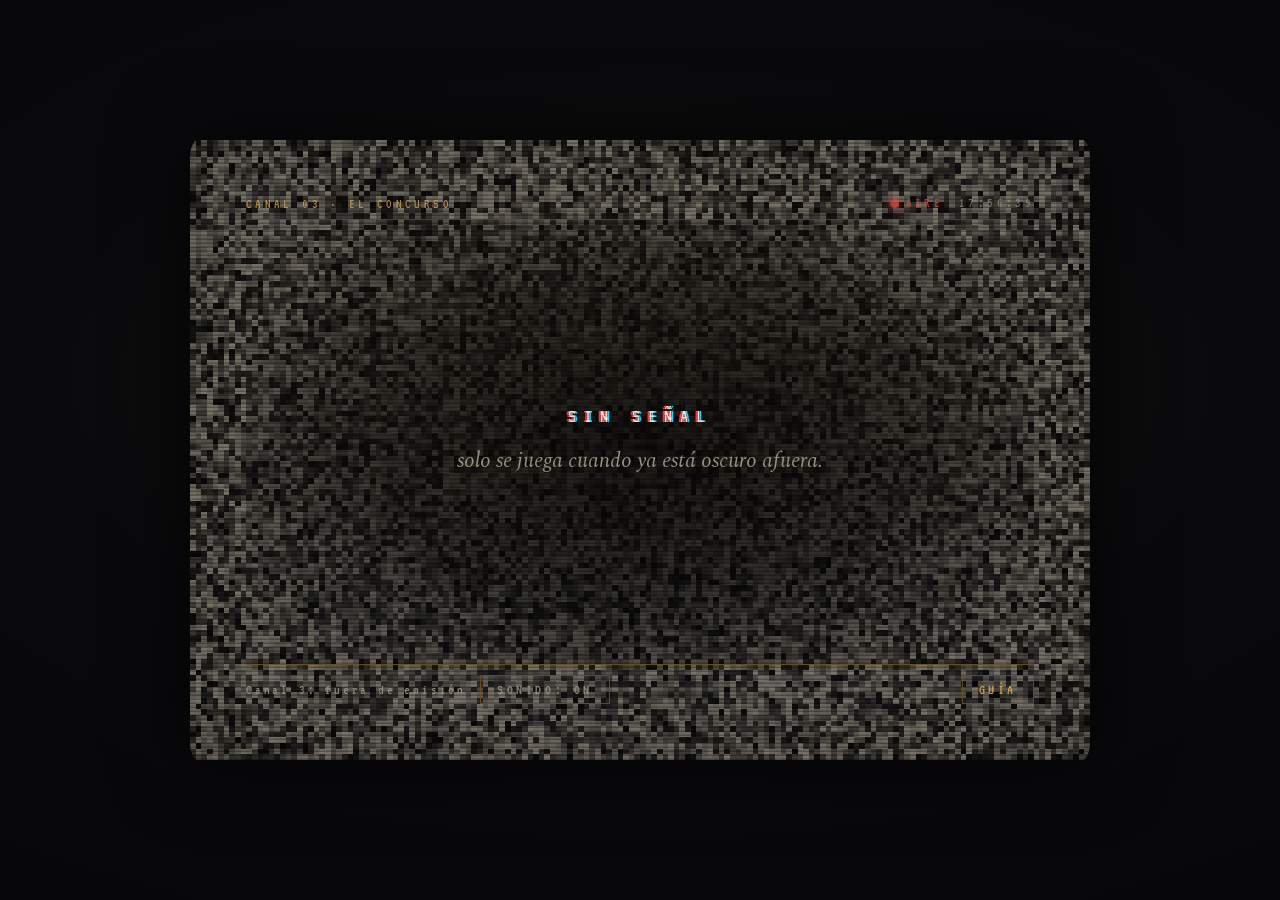
<file: docs/canal3.html>
<!DOCTYPE html>
<html lang="es">
<head>
<meta charset="UTF-8">
<meta name="viewport" content="width=device-width, initial-scale=1.0">
<title>SEÑAL — canal 03</title>
<meta name="description" content="El participante de esta noche ya está conectado.">
<meta name="theme-color" content="#07070a">
<link rel="icon" type="image/svg+xml" href="assets/favicon.svg">
<meta property="og:type" content="website">
<meta property="og:site_name" content="SEÑAL">
<meta property="og:locale" content="es_ES">
<meta property="og:title" content="SEÑAL — canal 03 · el concurso">
<meta property="og:description" content="El participante de esta noche ya está conectado.">
<meta property="og:url" content="https://senal.obsidiandistrict.com/canal3.html">
<meta property="og:image" content="https://senal.obsidiandistrict.com/assets/og.png">
<meta property="og:image:width" content="1200">
<meta property="og:image:height" content="630">
<meta name="twitter:card" content="summary_large_image">
<meta name="twitter:title" content="SEÑAL — canal 03 · el concurso">
<meta name="twitter:description" content="El participante de esta noche ya está conectado.">
<meta name="twitter:image" content="https://senal.obsidiandistrict.com/assets/og.png">
<link rel="preconnect" href="https://fonts.googleapis.com">
<link rel="preconnect" href="https://fonts.gstatic.com" crossorigin>
<link href="https://fonts.googleapis.com/css2?family=VT323&family=Spectral:ital,wght@0,400;0,600;1,400&display=swap" rel="stylesheet">
<link rel="stylesheet" href="assets/senal.css">
<style>:root{--bleed:2px}</style>
</head>
<body>
  <div class="turnon" id="turnon"></div>

  <div class="power" id="power">
    <div class="hint">canal 03 · el concurso</div>
    <button id="powerBtn">▶ Sintonizar</button>
    <div class="hint" style="font-size:12px;opacity:.6">participación desde casa · sin operadora</div>
  </div>

  <main class="tube" id="tube" aria-live="polite">
    <div class="grain"></div>
    <canvas class="snow" id="snow" aria-hidden="true"></canvas>
    <div class="track" id="track"></div>

    <header class="head">
      <span>Canal 03 · el concurso</span>
      <span class="right">
        <span class="rec"><span class="dot"></span>AIRE</span>
        <span id="clock">--:--:--</span>
      </span>
    </header>

    <section class="tbody" id="tbody">
      <div class="label" id="label">Aplausos grabados</div>
      <p class="msg" id="msg"><span class="cursor"></span></p>
    </section>

    <footer class="foot">
      <span class="left">
        <span id="status">Participante en línea: 1</span>
        <button class="btn dim" id="mute">Sonido: on</button>
      </span>
      <a class="btn" data-go="index.html" href="index.html">Guía</a>
    </footer>
  </main>

<script src="assets/senal.js"></script>
<script>
(function(){
  var S = SENAL;

  var GUION = [
    {label:'El concurso', text:'¡Bienvenidos de vuelta! El premio de esta noche sigue siendo el mismo de siempre.'},
    {label:'Participante único', text:'La línea está abierta y el participante de hoy ya está conectado. Eres tú.'},
    {label:'Pregunta por mil', text:'¿Qué se ve cuando la pantalla solo muestra nieve? Mira bien. Mira la nieve.', hold:5200},
    {label:'Respuesta correcta', text:'Exacto. Esa palabra. El público no aplaude porque el público se fue hace años.'},
    {label:'El concurso', text:'Tercera palabra anotada. Vuelve mañana: aquí siempre es la misma noche.', hold:3200}
  ];

  S.page({
    ch: 3,
    audio: {
      master: 0.5,
      hum: [[60,0.015],[120,0.010],[50,0.007]],
      hiss: {gain:0.018, hp:950},
      shimmer: {freq:7600, gain:0.0026},
      // sintonía de programa que se va desafinando con cada vuelta
      interval: {notes:[659,784,659,523], dur:0.34, gap:9, gain:0.040, detune:22},
      laughter: {gain:0.014, f0:470, min:13000, max:34000},
      dropouts: {min:4000, max:9000, depth:0.12}
    },
    fx: {
      eyes: {gain:0.8, min:11000, max:30000},
      face: {min:34000, max:80000}
    },
    onAir: function(els){
      // el fragmento «NO» aparece unos segundos dentro de la estática
      S.snow(els.snow, {intensity:0.16, fps:18, word:'NO', wordEvery:8000, wordFor:1600});
      S.typer({
        msgEl: els.msg, labelEl: els.label, guion: GUION,
        corruption: 0.14, tube: els.tube, track: els.track,
        onLine: function(n){ if (n === 2) S.roll(els.tube); },
        onDone: function(){ els.status.textContent = 'Premio retenido · sin ganadores desde 1991'; }
      });
    }
  });
})();
</script>
</body>
</html>
</file>
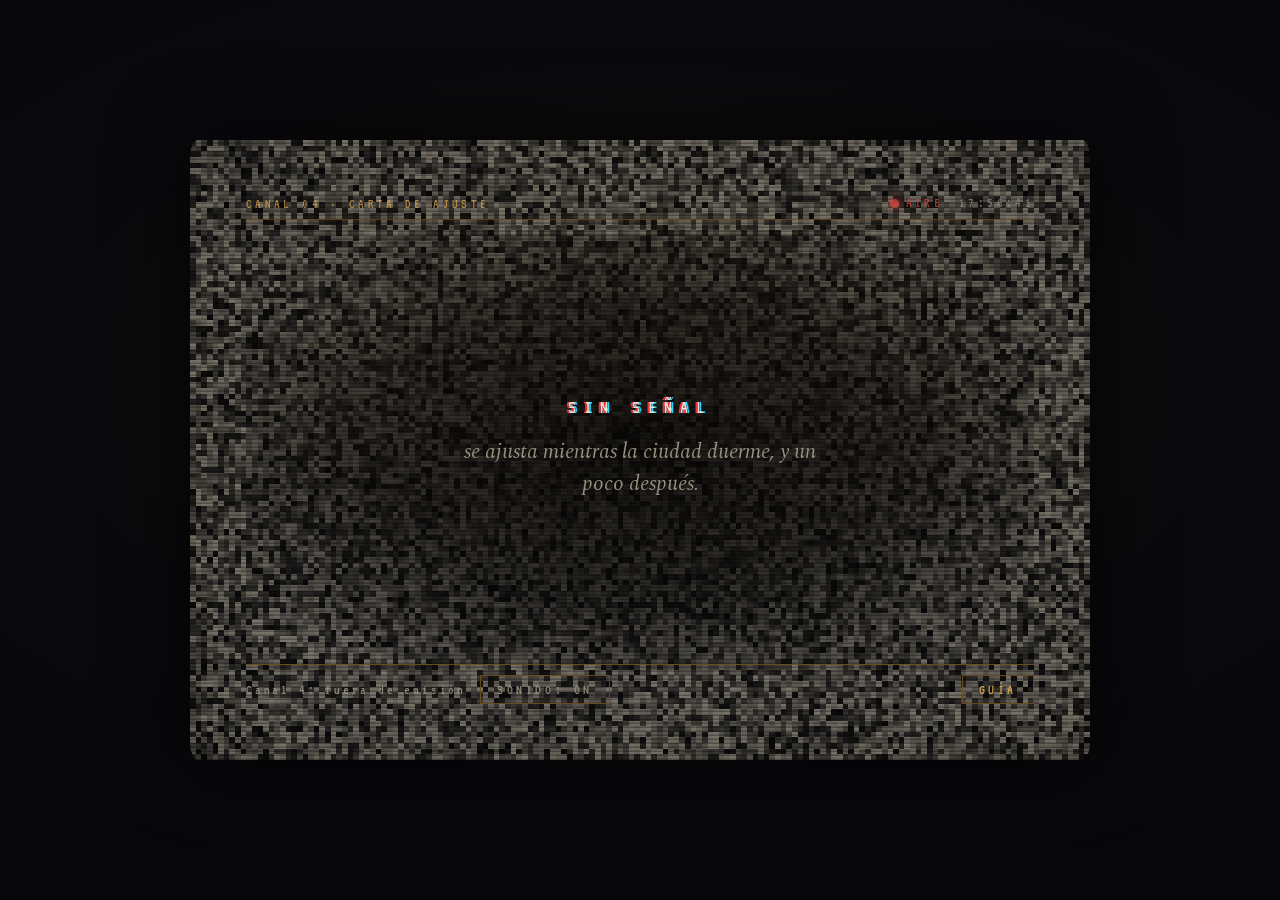
<file: docs/canal4.html>
<!DOCTYPE html>
<html lang="es">
<head>
<meta charset="UTF-8">
<meta name="viewport" content="width=device-width, initial-scale=1.0">
<title>SEÑAL — canal 04</title>
<meta name="description" content="No hay nadie en el estudio. La carta se ajusta igual.">
<meta name="theme-color" content="#07070a">
<link rel="icon" type="image/svg+xml" href="assets/favicon.svg">
<meta property="og:type" content="website">
<meta property="og:site_name" content="SEÑAL">
<meta property="og:locale" content="es_ES">
<meta property="og:title" content="SEÑAL — canal 04 · carta de ajuste">
<meta property="og:description" content="No hay nadie en el estudio. La carta se ajusta igual.">
<meta property="og:url" content="https://senal.obsidiandistrict.com/canal4.html">
<meta property="og:image" content="https://senal.obsidiandistrict.com/assets/og.png">
<meta property="og:image:width" content="1200">
<meta property="og:image:height" content="630">
<meta name="twitter:card" content="summary_large_image">
<meta name="twitter:title" content="SEÑAL — canal 04 · carta de ajuste">
<meta name="twitter:description" content="No hay nadie en el estudio. La carta se ajusta igual.">
<meta name="twitter:image" content="https://senal.obsidiandistrict.com/assets/og.png">
<link rel="preconnect" href="https://fonts.googleapis.com">
<link rel="preconnect" href="https://fonts.gstatic.com" crossorigin>
<link href="https://fonts.googleapis.com/css2?family=VT323&family=Spectral:ital,wght@0,400;0,600;1,400&display=swap" rel="stylesheet">
<link rel="stylesheet" href="assets/senal.css">
<style>
:root{--bleed:1.6px}
#msg{font-size:clamp(16px,2.2vw,22px);max-width:none}
.tbody{gap:12px;justify-content:flex-start;padding-top:14px}
</style>
</head>
<body>
  <div class="turnon" id="turnon"></div>

  <div class="power" id="power">
    <div class="hint">canal 04 · carta de ajuste</div>
    <button id="powerBtn">▶ Sintonizar</button>
    <div class="hint" style="font-size:12px;opacity:.6">pausa técnica · tono de referencia</div>
  </div>

  <main class="tube" id="tube" aria-live="polite">
    <div class="grain"></div>
    <canvas class="snow" id="snow" aria-hidden="true"></canvas>
    <div class="track" id="track"></div>

    <header class="head">
      <span>Canal 04 · carta de ajuste</span>
      <span class="right">
        <span class="rec"><span class="dot"></span>AIRE</span>
        <span id="clock">--:--:--</span>
      </span>
    </header>

    <section class="tbody" id="tbody">
      <div class="label" id="label">Patrón de prueba</div>
      <p class="msg" id="msg"><span class="cursor"></span></p>
      <div class="carta" aria-hidden="true">
        <div class="franjas">
          <i style="background:#d8d2c4"></i><i style="background:#c9923c"></i>
          <i style="background:#8a6a2a"></i><i style="background:#6e4f1c"></i>
          <i style="background:#4a3a18"></i><i style="background:#2a2210"></i>
          <i style="background:#0e0c08"></i>
        </div>
        <div class="escala">
          <i style="background:#0e0c08"></i><i style="background:#2a2210"></i>
          <i style="background:#4a3a18"></i><i style="background:#6e4f1c"></i>
          <i style="background:#a07a30"></i><i style="background:#d8d2c4"></i>
        </div>
        <div class="finetext" id="fine">PROPIEDAD DE LA REPETIDORA LOCAL</div>
      </div>
    </section>

    <footer class="foot">
      <span class="left">
        <span id="status">Pausa técnica</span>
        <button class="btn dim" id="mute">Sonido: on</button>
      </span>
      <a class="btn" data-go="index.html" href="index.html">Guía</a>
    </footer>
  </main>

<script src="assets/senal.js"></script>
<script>
(function(){
  var S = SENAL;

  var GUION = [
    {label:'Carta de ajuste', text:'Transmisión en pausa técnica.', hold:2600},
    {label:'Carta de ajuste', text:'No hay nadie en el estudio.', hold:2600},
    {label:'——', text:'Entonces, ¿quién ajusta la carta?', hold:3000},
    {label:'Carta de ajuste', text:'Lea la letra pequeña. Todo contrato la tiene.', hold:3400}
  ];

  // el fragmento «TERMINA» rota por la letra pequeña y se aviva al pasar
  var FINE = [
    'PROPIEDAD DE LA REPETIDORA LOCAL',
    'PROHIBIDA SU REPRODUCCIÓN TOTAL O PARCIAL',
    'CALIBRACIÓN · 625 LÍNEAS · SIN OPERADOR',
    'TERMINA',
    'ESTE PATRÓN NO DEBE MIRARSE FIJO',
    'EL AJUSTE CONTINÚA AUNQUE USTED NO'
  ];

  S.page({
    ch: 4,
    audio: {
      master: 0.45,
      hum: [[60,0.013],[120,0.008],[100,0.005]],
      hiss: {gain:0.008, hp:1500},
      tone: {freq:440, gain:0.022, wobble:2.4},
      laughter: {gain:0.016, f0:455, min:16000, max:42000},
      dropouts: {min:8000, max:18000, depth:0.3}
    },
    fx: {
      silhouette: {opacity:0.45, min:14000, max:36000},
      eyes: {color:'red', gain:0.75, min:15000, max:40000}
    },
    onAir: function(els){
      S.snow(els.snow, {intensity:0.06, fps:13});

      var fine = document.getElementById('fine'), fi = 0;
      setInterval(function(){
        fi = (fi + 1) % FINE.length;
        fine.textContent = FINE[fi];
        if (FINE[fi] === 'TERMINA'){
          fine.classList.add('wake');
          S.glitch(els.tube);
        } else {
          fine.classList.remove('wake');
        }
      }, 4200);

      S.typer({
        msgEl: els.msg, labelEl: els.label, guion: GUION,
        corruption: 0.05, tube: els.tube, track: els.track,
        onDone: function(){ els.status.textContent = 'El ajuste continúa'; }
      });
    }
  });
})();
</script>
</body>
</html>
</file>
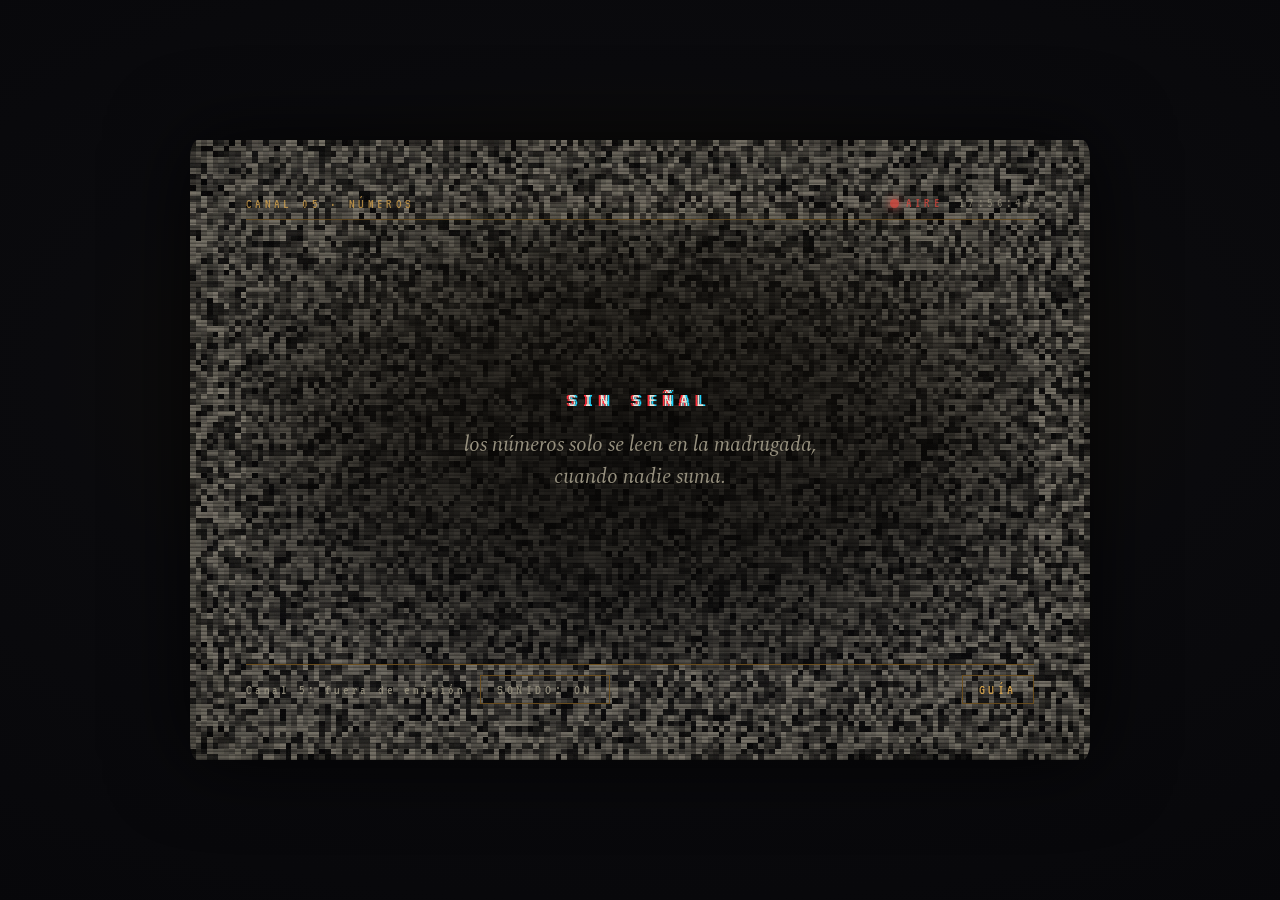
<file: docs/canal5.html>
<!DOCTYPE html>
<html lang="es">
<head>
<meta charset="UTF-8">
<meta name="viewport" content="width=device-width, initial-scale=1.0">
<title>SEÑAL — canal 05</title>
<meta name="description" content="Una serie para el oyente sin nombre. Repetimos cada madrugada.">
<meta name="theme-color" content="#07070a">
<link rel="icon" type="image/svg+xml" href="assets/favicon.svg">
<meta property="og:type" content="website">
<meta property="og:site_name" content="SEÑAL">
<meta property="og:locale" content="es_ES">
<meta property="og:title" content="SEÑAL — canal 05 · números">
<meta property="og:description" content="Una serie para el oyente sin nombre. Repetimos cada madrugada.">
<meta property="og:url" content="https://senal.obsidiandistrict.com/canal5.html">
<meta property="og:image" content="https://senal.obsidiandistrict.com/assets/og.png">
<meta property="og:image:width" content="1200">
<meta property="og:image:height" content="630">
<meta name="twitter:card" content="summary_large_image">
<meta name="twitter:title" content="SEÑAL — canal 05 · números">
<meta name="twitter:description" content="Una serie para el oyente sin nombre. Repetimos cada madrugada.">
<meta name="twitter:image" content="https://senal.obsidiandistrict.com/assets/og.png">
<link rel="preconnect" href="https://fonts.googleapis.com">
<link rel="preconnect" href="https://fonts.gstatic.com" crossorigin>
<link href="https://fonts.googleapis.com/css2?family=VT323&family=Spectral:ital,wght@0,400;0,600;1,400&display=swap" rel="stylesheet">
<link rel="stylesheet" href="assets/senal.css">
<style>
:root{--bleed:2.2px}
#msg{font-family:'VT323',monospace;letter-spacing:.14em}
</style>
</head>
<body>
  <div class="turnon" id="turnon"></div>

  <div class="power" id="power">
    <div class="hint">canal 05 · estación de números</div>
    <button id="powerBtn">▶ Sintonizar</button>
    <div class="hint" style="font-size:12px;opacity:.6">onda corta · destinatario desconocido</div>
  </div>

  <main class="tube" id="tube" aria-live="polite">
    <div class="grain"></div>
    <canvas class="snow" id="snow" aria-hidden="true"></canvas>
    <div class="track" id="track"></div>

    <header class="head">
      <span>Canal 05 · números</span>
      <span class="right">
        <span class="rec"><span class="dot"></span>AIRE</span>
        <span id="clock">--:--:--</span>
      </span>
    </header>

    <section class="tbody" id="tbody">
      <div class="label" id="label">Buscando portadora</div>
      <p class="msg" id="msg"><span class="cursor"></span></p>
    </section>

    <footer class="foot">
      <span class="left">
        <span id="status">Frecuencia prestada</span>
        <button class="btn dim" id="mute">Sonido: on</button>
      </span>
      <a class="btn" data-go="index.html" href="index.html">Guía</a>
    </footer>
  </main>

<script src="assets/senal.js"></script>
<script>
(function(){
  var S = SENAL;

  var GUION = [
    {label:'Estación de números', text:'Atención. Atención. Serie para el oyente sin nombre.'},
    {label:'Serie uno', text:'7 · 7 · 0 · 4 · 7 · 7 · 0 · 4', hold:2400},
    // «CUANDO» contado con el alfabeto: C=3 U=21 A=1 N=14 D=4 O=15
    {label:'Serie dos', text:'3 · 21 · 1 · 14 · 4 · 15', hold:4200},
    {label:'Clave', text:'La serie dos no es una serie. Es una palabra contada con los dedos del alfabeto.'},
    {label:'Estación de números', text:'Fin de la emisión. Repetimos cada madrugada hasta que alguien conteste.', hold:3400}
  ];

  S.page({
    ch: 5,
    audio: {
      master: 0.5,
      hum: [[50,0.012],[100,0.008]],
      hiss: {gain:0.028, hp:700},
      shimmer: {freq:6800, gain:0.0030},
      // señal de intervalo: campanita de estación de números
      interval: {notes:[988,784,880,659], dur:0.42, gap:11, gain:0.038, detune:16},
      // murmullo que casi articula, muy al fondo
      voices: [{f0:96, gain:0.022}],
      dropouts: {min:3000, max:8000, depth:0.1}
    },
    fx: {
      eyes: {color:'red', gain:0.75, min:13000, max:33000}
    },
    onAir: function(els){
      S.snow(els.snow, {intensity:0.12, fps:17});
      S.typer({
        msgEl: els.msg, labelEl: els.label, guion: GUION,
        corruption: 0.18, tube: els.tube, track: els.track,
        onLine: function(n){ if (n === 2) S.glitch(els.tube); },
        onDone: function(){ els.status.textContent = 'Repetición programada · 00:00–05:00'; }
      });
    }
  });
})();
</script>
</body>
</html>
</file>
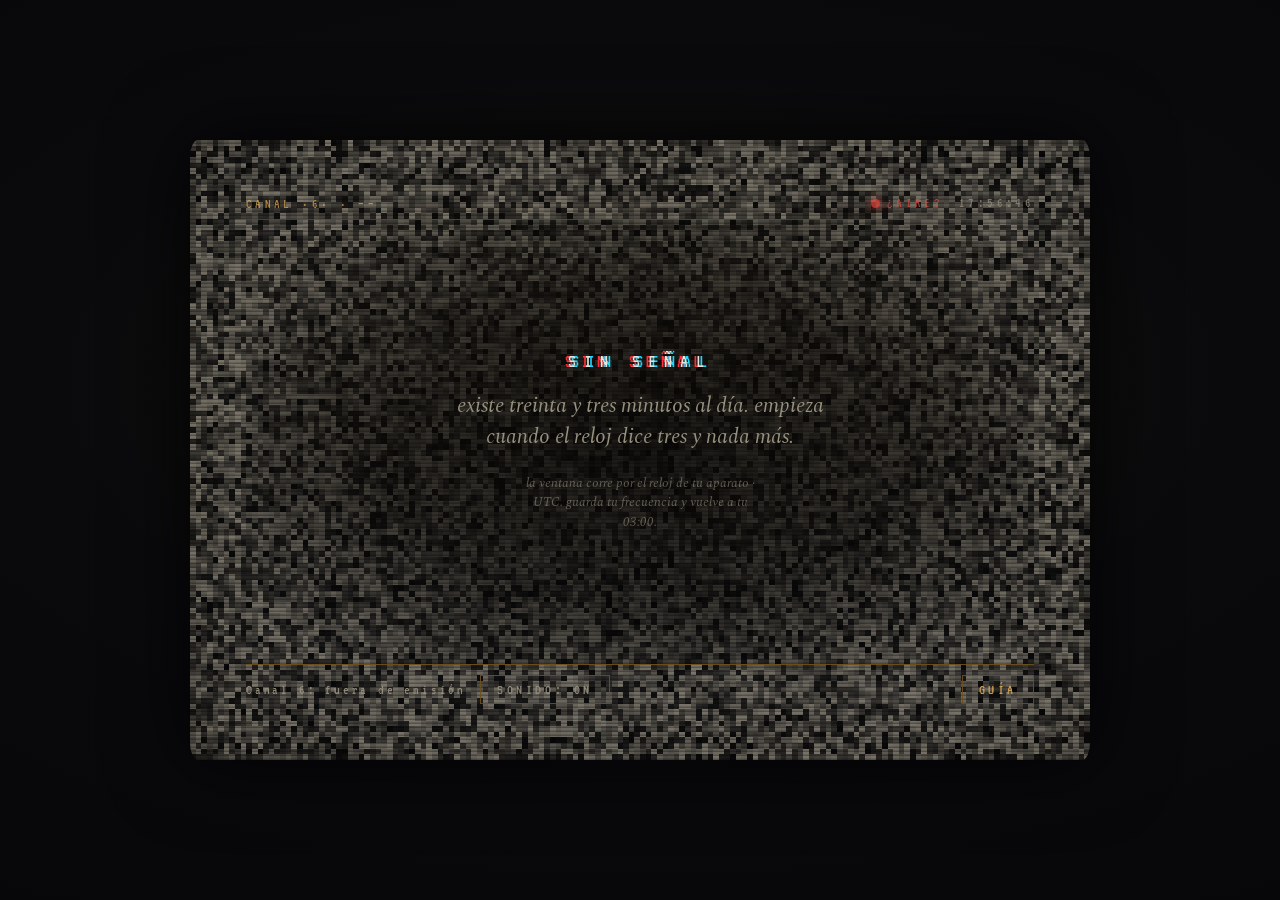
<file: docs/canal6.html>
<!DOCTYPE html>
<html lang="es">
<head>
<meta charset="UTF-8">
<meta name="viewport" content="width=device-width, initial-scale=1.0">
<title>SEÑAL — ···</title>
<meta name="description" content="Esta posición no está asignada.">
<meta name="theme-color" content="#07070a">
<link rel="icon" type="image/svg+xml" href="assets/favicon.svg">
<meta property="og:type" content="website">
<meta property="og:site_name" content="SEÑAL">
<meta property="og:locale" content="es_ES">
<meta property="og:title" content="SEÑAL — · · ·">
<meta property="og:description" content="Esta posición no está asignada.">
<meta property="og:url" content="https://senal.obsidiandistrict.com/canal6.html">
<meta property="og:image" content="https://senal.obsidiandistrict.com/assets/og.png">
<meta property="og:image:width" content="1200">
<meta property="og:image:height" content="630">
<meta name="twitter:card" content="summary_large_image">
<meta name="twitter:title" content="SEÑAL — · · ·">
<meta name="twitter:description" content="Esta posición no está asignada.">
<meta name="twitter:image" content="https://senal.obsidiandistrict.com/assets/og.png">
<link rel="preconnect" href="https://fonts.googleapis.com">
<link rel="preconnect" href="https://fonts.gstatic.com" crossorigin>
<link href="https://fonts.googleapis.com/css2?family=VT323&family=Spectral:ital,wght@0,400;0,600;1,400&display=swap" rel="stylesheet">
<link rel="stylesheet" href="assets/senal.css">
<style>
:root{--bleed:2.8px}
.teflash{
  position:absolute;inset:0;z-index:12;display:none;align-items:center;justify-content:center;
  background:var(--bone);color:var(--void);
  font-family:'Spectral',serif;font-weight:600;font-size:clamp(80px,22vw,210px);
}
.teflash.go{display:flex}
</style>
</head>
<body>
  <div class="turnon" id="turnon"></div>

  <div class="power" id="power">
    <div class="hint">esta posición no está asignada</div>
    <button id="powerBtn">▶ Entrar igual</button>
    <div class="hint" style="font-size:12px;opacity:.6">quedan pocos minutos</div>
  </div>

  <main class="tube" id="tube" aria-live="polite">
    <div class="grain"></div>
    <canvas class="snow" id="snow" aria-hidden="true"></canvas>
    <div class="track" id="track"></div>
    <div class="teflash" id="teflash" aria-hidden="true">TE</div>

    <header class="head">
      <span>Canal ·6· · ——</span>
      <span class="right">
        <span class="rec"><span class="dot"></span>¿AIRE?</span>
        <span id="clock">--:--:--</span>
      </span>
    </header>

    <section class="tbody" id="tbody">
      <div class="label" id="label">——</div>
      <p class="msg" id="msg"><span class="cursor"></span></p>
    </section>

    <footer class="foot">
      <span class="left">
        <span id="status">Ventana: 03:00–03:33</span>
        <button class="btn dim" id="mute">Sonido: on</button>
      </span>
      <a class="btn" data-go="index.html" href="index.html">Guía</a>
    </footer>
  </main>

<script src="assets/senal.js"></script>
<script>
(function(){
  var S = SENAL;
  var typing = null, snowing = null, dead = false;

  var GUION = [
    {label:'——', text:'No deberías poder ver esto.', hold:2400},
    {label:'——', text:'Este canal no aparece en la guía. Lo sabes. Lo comprobaste.'},
    {label:'——', text:'Treinta y tres minutos. Es todo lo que nos dan. No preguntes quién.'},
    {label:'——', text:'La palabra que guardamos aquí es corta. Es la que usamos para hablarte.'},
    {label:'——', text:'Te la enseño cuando parpadees. No parpadees todavía.', hold:2600},
    {label:'——', text:'Ahora.', hold:1400},
    {label:'——', text:'Sexta palabra. Vete antes de que el reloj diga treinta y cuatro.', hold:4000}
  ];

  function flashTE(els){
    var f = document.getElementById('teflash');
    if (S.reduce){ // sin estrobo: aparece una vez, quieta, y se va
      f.classList.add('go');
      setTimeout(function(){ f.classList.remove('go'); }, 1800);
      return;
    }
    f.classList.add('go');
    els.tube.classList.add('invert');
    setTimeout(function(){
      f.classList.remove('go');
      els.tube.classList.remove('invert');
      S.roll(els.tube);
    }, 380);
  }

  function morir(els){
    if (dead) return;
    dead = true;
    if (typing) typing.stop();
    S.killAudio(1.2);
    if (snowing) snowing.stop();
    S.snow(els.snow, {intensity:0.85, fps:20});
    els.tbody.innerHTML =
      '<div class="locked"><div class="nosig">Se acabó</div>' +
      '<p class="pista">treinta y tres minutos. ni uno más. ya sabes dónde estaremos mañana.</p></div>';
    els.status.textContent = 'Ventana cerrada';
  }

  var res = S.page({
    ch: 6,
    audio: {
      master: 0.55,
      hum: [[50,0.014],[60,0.010],[100,0.008]],
      hiss: {gain:0.030, hp:600},
      heartbeat: {bpm:54, gain:0.5},
      voices: [{f0:104, gain:0.045},{f0:131, gain:0.035}],
      dropouts: {min:2500, max:6000, depth:0.06}
    },
    fx: {
      cam: {id:'06', note:'CANAL NO LISTADO · 03:00–03:33', min:6000, max:15000},
      silhouette: {opacity:0.4, min:11000, max:26000}
    },
    onAir: function(els){
      snowing = S.snow(els.snow, {intensity:0.24, fps:19});
      typing = S.typer({
        msgEl: els.msg, labelEl: els.label, guion: GUION,
        corruption: 0.4, tube: els.tube, track: els.track,
        onLine: function(n){ if (n === 5) flashTE(els); },
        onDone: function(){ els.status.textContent = 'Cierra antes de que cierre'; }
      });
    }
  });

  // a las 03:34 el canal deja de existir, aunque estés mirando
  if (res.open){
    setInterval(function(){
      if (!S.isUnlocked(6, new Date(), S.state.v)) morir(res.els);
    }, 4000);
  }
})();
</script>
</body>
</html>
</file>
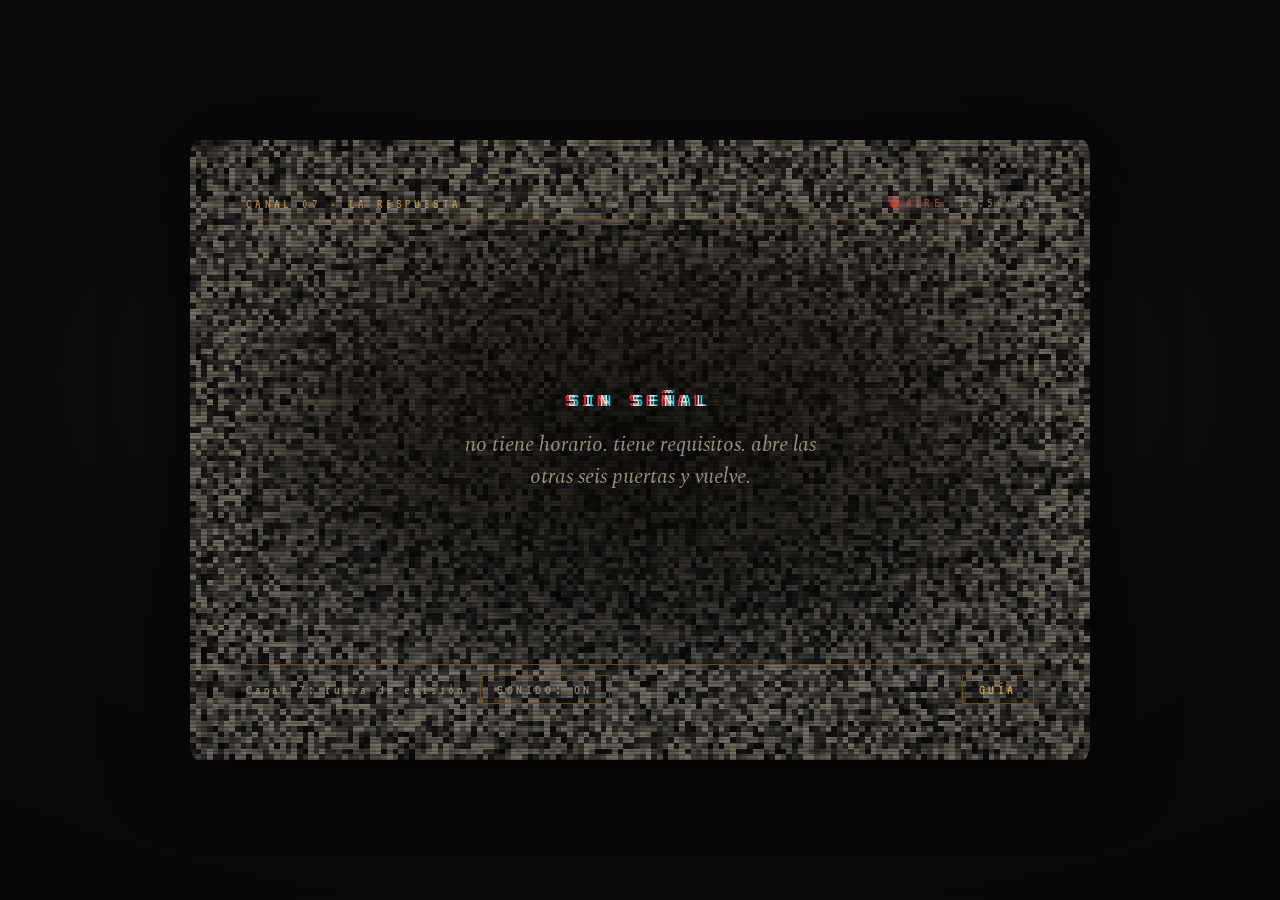
<file: docs/canal7.html>
<!DOCTYPE html>
<html lang="es">
<head>
<meta charset="UTF-8">
<meta name="viewport" content="width=device-width, initial-scale=1.0">
<title>SEÑAL — canal 07</title>
<meta name="description" content="Esta emisión no se repite.">
<meta name="theme-color" content="#07070a">
<link rel="icon" type="image/svg+xml" href="assets/favicon.svg">
<meta property="og:type" content="website">
<meta property="og:site_name" content="SEÑAL">
<meta property="og:locale" content="es_ES">
<meta property="og:title" content="SEÑAL — canal 07 · la respuesta">
<meta property="og:description" content="Esta emisión no se repite.">
<meta property="og:url" content="https://senal.obsidiandistrict.com/canal7.html">
<meta property="og:image" content="https://senal.obsidiandistrict.com/assets/og.png">
<meta property="og:image:width" content="1200">
<meta property="og:image:height" content="630">
<meta name="twitter:card" content="summary_large_image">
<meta name="twitter:title" content="SEÑAL — canal 07 · la respuesta">
<meta name="twitter:description" content="Esta emisión no se repite.">
<meta name="twitter:image" content="https://senal.obsidiandistrict.com/assets/og.png">
<link rel="preconnect" href="https://fonts.googleapis.com">
<link rel="preconnect" href="https://fonts.gstatic.com" crossorigin>
<link href="https://fonts.googleapis.com/css2?family=VT323&family=Spectral:ital,wght@0,400;0,600;1,400&display=swap" rel="stylesheet">
<link rel="stylesheet" href="assets/senal.css">
<style>:root{--bleed:3.4px}</style>
</head>
<body>
  <div class="turnon" id="turnon"></div>

  <div class="power" id="power">
    <div class="hint">canal 07 · la respuesta</div>
    <button id="powerBtn">▶ Sintonizar</button>
    <div class="hint" style="font-size:12px;opacity:.6">esta emisión no se repite</div>
  </div>

  <main class="tube" id="tube" aria-live="polite">
    <div class="grain"></div>
    <canvas class="snow" id="snow" aria-hidden="true"></canvas>
    <div class="track" id="track"></div>

    <header class="head">
      <span>Canal 07 · la respuesta</span>
      <span class="right">
        <span class="rec"><span class="dot"></span>AIRE</span>
        <span id="clock">--:--:--</span>
      </span>
    </header>

    <section class="tbody" id="tbody">
      <div class="label" id="label">Última frecuencia</div>
      <p class="msg" id="msg"><span class="cursor"></span></p>
      <div class="phrase" id="phrase" style="display:none">
        <input id="answer" type="text" autocomplete="off" spellcheck="false"
               aria-label="Las siete palabras, en orden" placeholder="las siete palabras, en orden">
        <button class="btn" id="send">Transmitir</button>
      </div>
    </section>

    <footer class="foot">
      <span class="left">
        <span id="status">Esperando las palabras</span>
        <button class="btn dim" id="mute">Sonido: on</button>
      </span>
      <a class="btn" data-go="index.html" href="index.html">Guía</a>
    </footer>
  </main>

  <div class="dieline" id="dieline" role="dialog" aria-label="Fin de la transmisión">
    <p class="last" id="lastline"></p>
  </div>

<script src="assets/senal.js"></script>
<script>
(function(){
  var S = SENAL;

  var GUION = [
    {label:'——', text:'Llegaste. Seis puertas abiertas. Casi nadie llega.', hold:2400},
    {label:'——', text:'Te dimos una palabra por canal. Guardamos la séptima nosotros.'},
    {label:'——', text:'La séptima es lo que haces todas las noches sin pedirnos permiso.', hold:2800},
    {label:'——', text:'Júntalas. Dilas en orden. En voz alta no: aquí abajo.', hold:1600}
  ];

  var MALAS = [
    'Eso no es lo que te dimos. Vuelve a mirar.',
    'Te falta orden, o te falta una palabra. Las puertas siguen abiertas.',
    'No adivines. Las palabras se encuentran, no se inventan.'
  ];
  var malas = 0;

  function flashWord(els){
    var prev = els.label.textContent;
    els.label.textContent = '· DUERMES ·';
    S.glitch(els.tube);
    setTimeout(function(){ els.label.textContent = prev; }, S.reduce ? 1600 : 420);
  }

  function finalSequence(els){
    S.killAudio(2.0);
    var die = document.getElementById('dieline');
    var last = document.getElementById('lastline');
    var d = new Date();
    last.textContent =
      'Son las ' + S.two(d.getHours()) + ':' + S.two(d.getMinutes()) +
      '. Apaga la pantalla cuando quieras: ya no hace falta. ' +
      'La señal no termina cuando te duermes. Tú tampoco. ' +
      'Buenas noches. Nos vemos en la madrugada.';
    die.classList.add('go');
  }

  S.page({
    ch: 7,
    audio: {
      master: 0.55,
      hum: [[50,0.016],[60,0.012],[120,0.009]],
      hiss: {gain:0.034, hp:550},
      heartbeat: {bpm:50, gain:0.55},
      voices: [{f0:98, gain:0.05},{f0:118, gain:0.04},{f0:139, gain:0.03}],
      interval: {notes:[523,494,466], dur:0.5, gap:13, gain:0.030, detune:34},
      dropouts: {min:2000, max:5000, depth:0.05}
    },
    fx: {
      silhouette: {opacity:0.5, min:10000, max:24000},
      eyes: {color:'red', gain:0.85, min:9000, max:22000},
      face: {min:26000, max:62000}
    },
    onAir: function(els){
      S.snow(els.snow, {intensity:0.30, fps:20});
      setInterval(function(){ flashWord(els); }, 14000);

      S.typer({
        msgEl: els.msg, labelEl: els.label, guion: GUION,
        corruption: 0.5, tube: els.tube, track: els.track,
        onLine: function(n){ if (n === 2) setTimeout(function(){ flashWord(els); }, 700); },
        onDone: function(){
          document.getElementById('phrase').style.display = 'flex';
          els.msg.innerHTML = 'Te escuchamos.<span class="cursor"></span>';
          var input = document.getElementById('answer');
          var send = document.getElementById('send');
          input.focus();
          function probar(){
            if (S.normalizePhrase(input.value) === S.PHRASE_KEY){
              els.status.textContent = 'Recibido';
              finalSequence(els);
            } else {
              S.glitch(els.tube); S.roll(els.tube);
              els.msg.innerHTML = MALAS[Math.min(malas, MALAS.length-1)] +
                '<span class="cursor"></span>';
              malas++;
              input.value = '';
            }
          }
          send.addEventListener('click', probar);
          input.addEventListener('keydown', function(e){ if (e.key === 'Enter') probar(); });
        }
      });
    }
  });
})();
</script>
</body>
</html>
</file>
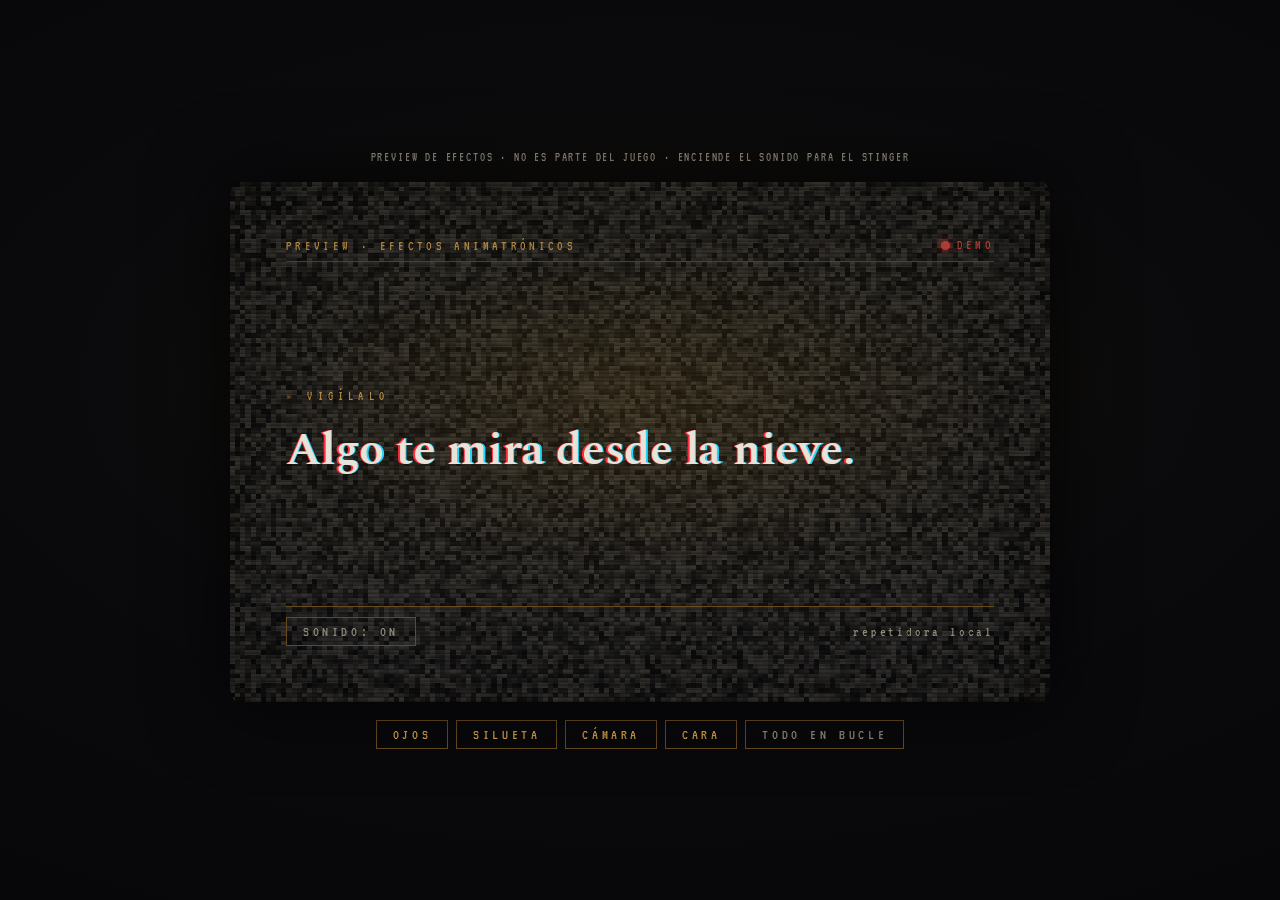
<file: docs/preview-fx.html>
<!DOCTYPE html>
<html lang="es">
<head>
<meta charset="UTF-8">
<meta name="viewport" content="width=device-width, initial-scale=1.0">
<meta name="robots" content="noindex">
<title>SEÑAL — preview de efectos</title>
<link rel="preconnect" href="https://fonts.googleapis.com">
<link rel="preconnect" href="https://fonts.gstatic.com" crossorigin>
<link href="https://fonts.googleapis.com/css2?family=VT323&family=Spectral:ital,wght@0,400;0,600;1,400&display=swap" rel="stylesheet">
<link rel="stylesheet" href="assets/senal.css">
<style>
  body{flex-direction:column;gap:18px;padding:20px}
  .pv-tube{width:min(820px,94vw);height:min(520px,70vh)}
  .pv-bar{display:flex;gap:8px;flex-wrap:wrap;justify-content:center;max-width:820px}
  .pv-note{color:var(--bone-dim);font-size:13px;letter-spacing:.14em;text-transform:uppercase;text-align:center;max-width:680px}
  .pv-bar .btn{cursor:var(--reticle-lock)}
</style>
</head>
<body>
  <div class="pv-note">Preview de efectos · no es parte del juego · enciende el sonido para el stinger</div>

  <main class="tube pv-tube" id="tube">
    <div class="grain"></div>
    <canvas class="snow" id="snow" aria-hidden="true"></canvas>
    <div class="track" id="track"></div>
    <header class="head">
      <span>Preview · efectos animatrónicos</span>
      <span class="right"><span class="rec"><span class="dot"></span>DEMO</span></span>
    </header>
    <section class="tbody" id="tbody">
      <div class="label">Vigílalo</div>
      <p class="msg">Algo te mira desde la nieve.</p>
    </section>
    <footer class="foot">
      <span class="left"><button class="btn dim" id="mute">Sonido: on</button></span>
      <span>repetidora local</span>
    </footer>
  </main>

  <div class="pv-bar">
    <button class="btn" data-fx="eyes">Ojos</button>
    <button class="btn" data-fx="silhouette">Silueta</button>
    <button class="btn" data-fx="cam">Cámara</button>
    <button class="btn" data-fx="face">Cara</button>
    <button class="btn dim" data-fx="all">Todo en bucle</button>
  </div>

  <script src="assets/senal.js"></script>
  <script>
    var S = SENAL, tube = document.getElementById('tube');
    tube.classList.add('on');
    S.snow(document.getElementById('snow'), {intensity:0.16, fps:18});

    // audio mínimo para que el stinger de la cara suene
    S.buildAudio({master:0.4, hum:[[60,0.012],[120,0.008]], hiss:{gain:0.012, hp:1100}});
    var mute = document.getElementById('mute');
    function paintMute(){ mute.textContent = 'Sonido: ' + (S.state.m ? 'off' : 'on'); }
    paintMute();
    mute.addEventListener('click', function(){ S.setMuted(!S.state.m); paintMute(); });

    // dispara un efecto una sola vez, casi inmediato (force = ignora reduced-motion)
    function fire(kind){
      var cfg = {};
      if (kind === 'eyes')       cfg.eyes = {gain:0.95, size:1.3, first:200, min:99999, max:99999};
      if (kind === 'silhouette') cfg.silhouette = {opacity:0.6, first:200, min:99999, max:99999};
      if (kind === 'cam')        cfg.cam = {id:'PV', note:'PREVIEW', first:200, min:99999, max:99999};
      if (kind === 'face')       cfg.face = {first:200, min:99999, max:99999};
      S.startFx(tube, cfg, true);
    }

    document.querySelector('.pv-bar').addEventListener('click', function(e){
      var b = e.target.closest('[data-fx]'); if (!b) return;
      var k = b.getAttribute('data-fx');
      if (k === 'all') {
        S.startFx(tube, {
          eyes:{gain:0.95, size:1.25, first:600, min:3000, max:6000},
          silhouette:{opacity:0.6, first:2200, min:5000, max:9000},
          cam:{id:'PV', note:'PREVIEW', first:1400, min:5000, max:9000},
          face:{first:4000, min:8000, max:13000}
        }, true);
      } else fire(k);
    });
  </script>
</body>
</html>
</file>
<file: docs/assets/senal.css>
/* SEÑAL — chrome compartido de transmisión */
:root{
  --void:#07070a;
  --cathode:#161208;
  --bone:#e8e3d6;
  --bone-dim:#97917f;
  --amber:#dba74e;
  --amber-deep:#6e4f1c;
  --bleed-r:#ff2d3b;
  --bleed-c:#1fd6ff;
  --rec:#e0463c;
  --bleed:1.4px;
  /* reticle "locked-on" para elementos clickeables */
  --reticle-lock:url("data:image/svg+xml,%3Csvg%20xmlns%3D%27http%3A%2F%2Fwww.w3.org%2F2000%2Fsvg%27%20width%3D%2728%27%20height%3D%2728%27%20viewBox%3D%270%200%2028%2028%27%3E%3Cg%20fill%3D%27none%27%20stroke%3D%27%23e8e3d6%27%20stroke-width%3D%271.6%27%3E%3Cpath%20d%3D%27M5%209V5h4M23%209V5h-4M5%2019v4h4M23%2019v4h-4%27%2F%3E%3C%2Fg%3E%3Ccircle%20cx%3D%2714%27%20cy%3D%2714%27%20r%3D%272%27%20fill%3D%27%23ff2d3b%27%2F%3E%3C%2Fsvg%3E") 14 14, pointer;
}
*{margin:0;padding:0;box-sizing:border-box}
/* cursor custom: reticle de sintonía (señal) en vez de la flecha del sistema */
html,body,*{cursor:url("data:image/svg+xml,%3Csvg%20xmlns%3D%27http%3A%2F%2Fwww.w3.org%2F2000%2Fsvg%27%20width%3D%2728%27%20height%3D%2728%27%20viewBox%3D%270%200%2028%2028%27%3E%3Cg%20fill%3D%27none%27%20stroke%3D%27%23dba74e%27%20stroke-width%3D%271.4%27%20opacity%3D%270.95%27%3E%3Ccircle%20cx%3D%2714%27%20cy%3D%2714%27%20r%3D%278%27%2F%3E%3Cpath%20d%3D%27M14%201v6M14%2021v6M1%2014h6M21%2014h6%27%2F%3E%3C%2Fg%3E%3Ccircle%20cx%3D%2714%27%20cy%3D%2714%27%20r%3D%271.3%27%20fill%3D%27%23dba74e%27%2F%3E%3C%2Fsvg%3E") 14 14, crosshair}
html,body{height:100%;background:var(--void);overflow:hidden}
body{
  font-family:'VT323',monospace;color:var(--bone);
  display:flex;align-items:center;justify-content:center;
  background:radial-gradient(120% 90% at 50% 42%, var(--cathode) 0%, #0a0a0d 38%, var(--void) 78%);
}
body.scroll{overflow:auto;height:auto;min-height:100%}

/* ---------- pantalla de encendido ---------- */
.power{
  position:fixed;inset:0;z-index:30;background:#020203;
  display:flex;flex-direction:column;align-items:center;justify-content:center;gap:26px;
  padding:20px;text-align:center;transition:opacity .6s ease;
}
.power.off{opacity:0;pointer-events:none}
.power .hint{color:var(--bone-dim);letter-spacing:.34em;font-size:14px;text-transform:uppercase}
.power button{
  font-family:'VT323',monospace;background:transparent;color:var(--amber);
  border:1px solid var(--amber-deep);padding:14px 40px;letter-spacing:.4em;
  text-transform:uppercase;font-size:20px;cursor:var(--reticle-lock);transition:.18s;
}
.power button:hover,.power button:focus-visible{background:var(--amber);color:#020203;outline:none}
.power button:focus-visible{box-shadow:0 0 0 2px var(--bone)}

/* línea de encendido del CRT */
.turnon{position:fixed;inset:0;z-index:25;pointer-events:none;display:none;background:#020203}
.turnon.go{display:block;animation:turnon .9s ease forwards}
.turnon::after{
  content:"";position:absolute;left:0;right:0;top:50%;height:3px;background:var(--bone);
  box-shadow:0 0 24px 8px rgba(216,210,196,.7);transform:translateY(-50%) scaleX(1);
  animation:scanopen .9s ease forwards;
}
@keyframes turnon{0%{opacity:1}70%{opacity:1}100%{opacity:0}}
@keyframes scanopen{
  0%{transform:translateY(-50%) scaleX(.02);height:3px;opacity:0}
  18%{transform:translateY(-50%) scaleX(1);opacity:1}
  60%{height:3px}
  100%{height:100vh;opacity:0}
}

/* ---------- el tubo ---------- */
.tube{
  position:relative;width:min(900px,94vw);height:min(620px,90vh);
  padding:clamp(18px,5vw,56px);display:flex;flex-direction:column;overflow:hidden;
  border-radius:8px / 18px;opacity:0;transition:opacity .8s ease .5s;
  box-shadow:inset 0 0 120px 30px rgba(0,0,0,.9),inset 0 0 18px rgba(201,146,60,.06),0 0 80px rgba(0,0,0,.8);
  animation:breathe 6.5s ease-in-out infinite;
}
.tube.on{opacity:1}
@keyframes breathe{0%,100%{filter:brightness(1)}47%{filter:brightness(1.04)}50%{filter:brightness(.93)}53%{filter:brightness(1.04)}}
.tube::before{
  content:"";position:absolute;inset:0;z-index:6;pointer-events:none;mix-blend-mode:multiply;
  background:repeating-linear-gradient(to bottom,rgba(0,0,0,0) 0,rgba(0,0,0,0) 2px,rgba(0,0,0,.28) 3px,rgba(0,0,0,.28) 4px);
}
.tube::after{
  content:"";position:absolute;inset:-2px;z-index:7;pointer-events:none;
  background:radial-gradient(120% 110% at 50% 50%, transparent 55%, rgba(0,0,0,.75) 100%);
}
.grain{
  position:absolute;inset:0;z-index:5;pointer-events:none;opacity:.06;
  background:url("data:image/svg+xml;utf8,<svg xmlns='http://www.w3.org/2000/svg' width='120' height='120'><filter id='n'><feTurbulence type='fractalNoise' baseFrequency='0.9' numOctaves='2' stitchTiles='stitch'/></filter><rect width='100%25' height='100%25' filter='url(%23n)'/></svg>");
  animation:grain .28s steps(3) infinite;
}
@keyframes grain{0%{transform:translate(0,0)}33%{transform:translate(-4px,3px)}66%{transform:translate(3px,-2px)}}
.track{
  position:absolute;left:0;right:0;height:46px;z-index:8;pointer-events:none;top:-60px;
  background:linear-gradient(rgba(216,210,196,.05),rgba(216,210,196,.16),rgba(216,210,196,.05));
  mix-blend-mode:screen;filter:blur(.5px);
}
.track.go{animation:track 1.1s linear}
@keyframes track{from{top:-60px}to{top:110%}}
.tube.roll{animation:breathe 6.5s ease-in-out infinite, roll .5s linear}
@keyframes roll{0%{transform:translateY(0)}40%{transform:translateY(-14px)}41%{transform:translateY(16px)}100%{transform:translateY(0)}}

/* lienzo de estática dentro del tubo */
.snow{position:absolute;inset:0;z-index:4;pointer-events:none;width:100%;height:100%;opacity:var(--snow,0)}

/* chrome (tier 3): identidad de estación, atenuada para no competir con el héroe */
.head{
  display:flex;justify-content:space-between;align-items:baseline;gap:10px;
  border-bottom:1px solid var(--amber-deep);padding-bottom:8px;letter-spacing:.24em;
  font-size:clamp(11px,1.4vw,14px);color:var(--amber);text-transform:uppercase;opacity:.74;
  position:relative;z-index:9;flex-wrap:wrap;
}
.head .right{display:flex;gap:16px;align-items:center;color:var(--bone-dim)}
.rec{display:inline-flex;align-items:center;gap:7px;color:var(--rec)}
.rec .dot{width:9px;height:9px;border-radius:50%;background:var(--rec);box-shadow:0 0 8px var(--rec);animation:blink 1.1s steps(1) infinite}

.tbody{flex:1;display:flex;flex-direction:column;justify-content:center;gap:16px;position:relative;z-index:9;min-height:0}
/* foco de escenario: concentra la mirada al centro, detrás del texto */
.tbody::before{
  content:"";position:absolute;inset:-10% -12%;z-index:-1;pointer-events:none;
  background:radial-gradient(58% 52% at 50% 44%, rgba(201,146,60,.08), transparent 70%);
}
/* kicker (tier 2): rótulo pequeño y tabulado, con marca de viñeta */
.label{
  font-size:clamp(11px,1.4vw,13px);letter-spacing:.4em;color:var(--amber);
  text-transform:uppercase;opacity:.78;min-height:1.4em;display:flex;align-items:center;gap:.7em;
}
.label::before{content:"▸";color:var(--amber-deep);font-size:.9em;line-height:1}
.label:empty::before{content:none}
/* mensaje (tier 1, héroe): el elemento más grande y brillante de la pantalla */
.msg{
  font-family:'Spectral',serif;font-size:clamp(22px,4vw,46px);font-weight:600;line-height:1.26;
  color:var(--bone);max-width:32ch;letter-spacing:-.005em;
  text-shadow:calc(var(--bleed)*-1) 0 0 var(--bleed-r),var(--bleed) 0 0 var(--bleed-c);
  animation:drift 5s ease-in-out infinite;
}
@keyframes drift{0%,100%{text-shadow:calc(var(--bleed)*-1) 0 var(--bleed-r),var(--bleed) 0 var(--bleed-c)}50%{text-shadow:calc(var(--bleed)*-1.9) 0 var(--bleed-r),calc(var(--bleed)*1.9) 0 var(--bleed-c)}}
.msg .cursor{display:inline-block;width:.55ch;height:1em;background:var(--bone);vertical-align:-2px;margin-left:2px;animation:blink 1s steps(1) infinite;text-shadow:none}
@keyframes blink{50%{opacity:0}}

.foot{
  display:flex;justify-content:space-between;align-items:center;gap:10px;flex-wrap:wrap;
  border-top:1px solid var(--amber-deep);padding-top:10px;
  font-size:clamp(11px,1.4vw,14px);letter-spacing:.2em;color:var(--bone-dim);opacity:.92;
  position:relative;z-index:9;
}
.foot .left{display:flex;gap:14px;align-items:center;flex-wrap:wrap}
.btn{
  font-family:'VT323',monospace;background:transparent;color:var(--amber);
  border:1px solid var(--amber-deep);padding:6px 16px;letter-spacing:.24em;
  text-transform:uppercase;font-size:clamp(12px,1.6vw,15px);cursor:var(--reticle-lock);transition:.15s;
  text-decoration:none;display:inline-block;
}
.btn:hover,.btn:focus-visible{background:var(--amber);color:var(--void);outline:none}
.btn:focus-visible{box-shadow:0 0 0 2px var(--bone)}
.btn[disabled]{opacity:.35;cursor:default}
.btn.dim{color:var(--bone-dim)}
.btn.dim:hover,.btn.dim:focus-visible{background:transparent;color:var(--amber)}

/* ---------- efectos animatrónicos (arte original, opt-in por canal) ---------- */
/* ojos que miran desde la estática */
.watcher{position:absolute;inset:0;z-index:5;pointer-events:none;overflow:hidden}
.watcher .eye{
  position:absolute;width:19px;height:12px;border-radius:50%;opacity:0;
  background:radial-gradient(circle at 50% 50%, #fff0c8 0%, #ffd27a 30%, var(--amber) 52%, rgba(201,146,60,.25) 74%, transparent 100%);
  box-shadow:0 0 20px 7px rgba(201,146,60,.55);transition:opacity 1.3s ease;will-change:opacity;
}
.watcher .eye::after{content:"";position:absolute;inset:30% 40%;background:#0a0805;border-radius:50%;opacity:.55}
.watcher.red .eye{
  background:radial-gradient(circle at 50% 50%, #ff9a8a 0%, var(--rec) 38%, rgba(224,70,60,.2) 72%, transparent 100%);
  box-shadow:0 0 16px 5px rgba(224,70,60,.4);
}
.watcher .eye.blink{opacity:.04!important;transition:opacity .08s}

/* silueta en la tarima: detrás de la estática, asoma y se va */
.standee{
  position:absolute;left:50%;bottom:0;transform:translateX(-50%);z-index:3;pointer-events:none;
  width:46%;max-width:300px;opacity:0;filter:blur(1px);
}
.standee svg{width:100%;height:auto;display:block}
.standee.show{animation:standee var(--for,620ms) ease 1}
@keyframes standee{0%{opacity:0}22%{opacity:var(--op,.5)}78%{opacity:var(--op,.5)}100%{opacity:0}}

/* HUD de cámara de seguridad */
.camcast{position:absolute;inset:0;z-index:6;pointer-events:none;mix-blend-mode:overlay;background:rgba(40,255,140,.10)}
.cam-hud{
  position:absolute;inset:0;z-index:10;pointer-events:none;
  font-family:'VT323',monospace;color:#9affc4;letter-spacing:.16em;
  text-shadow:0 0 6px rgba(60,255,150,.5);
}
.cam-hud .camid{position:absolute;top:10px;left:14px;font-size:14px}
.cam-hud .camrec{position:absolute;top:10px;right:14px;font-size:13px;display:flex;align-items:center;gap:6px}
.cam-hud .camrec b{width:8px;height:8px;border-radius:50%;background:#ff5a4a;box-shadow:0 0 8px #ff5a4a;animation:blink 1.1s steps(1) infinite}
.cam-hud .lost{position:absolute;left:50%;top:46%;transform:translate(-50%,-50%);font-size:clamp(14px,2.4vw,20px);letter-spacing:.3em;color:#bfffd8;opacity:0;transition:opacity .1s}
.cam-hud .lost.on{opacity:.9}
.cam-hud .bl{position:absolute;left:14px;bottom:10px;font-size:12px;opacity:.7}

/* cara que parpadea (jumpscare leve) */
.facejump{position:absolute;inset:0;z-index:12;pointer-events:none;display:flex;align-items:center;justify-content:center;opacity:0}
.facejump svg{width:58%;max-width:360px;filter:drop-shadow(0 0 12px rgba(0,0,0,.85))}
.facejump.flash{animation:facejump var(--for,130ms) steps(2) 1}
@keyframes facejump{0%{opacity:0;background:rgba(2,2,3,0)}30%{opacity:var(--op,.92);background:rgba(2,2,3,.55)}100%{opacity:0;background:rgba(2,2,3,0)}}

.glitch{animation:shudder .14s steps(2) 3}
@keyframes shudder{0%{transform:translate(0,0)}25%{transform:translate(3px,-2px) skewX(-1.5deg)}50%{transform:translate(-2px,1px)}75%{transform:translate(2px,2px) skewX(1deg)}}
.invert{filter:invert(1) hue-rotate(180deg)}

/* ---------- guía de canales (index) ---------- */
.guide{flex:1;display:flex;flex-direction:column;gap:10px;position:relative;z-index:9;overflow-y:auto;padding:14px 2px;min-height:0;scrollbar-width:thin}
.chan{
  display:grid;grid-template-columns:3.2ch 1fr auto;gap:8px 14px;align-items:center;
  border:1px solid rgba(110,79,28,.55);padding:10px 14px;text-decoration:none;color:var(--bone);
  transition:border-color .2s, background .2s;position:relative;
}
a.chan:hover,a.chan:focus-visible{border-color:var(--amber);background:rgba(201,146,60,.06);outline:none}
.chan .num{font-size:clamp(22px,3vw,30px);color:var(--amber);letter-spacing:.06em}
.chan .info{display:flex;flex-direction:column;gap:2px;min-width:0}
.chan .name{letter-spacing:.22em;text-transform:uppercase;font-size:clamp(13px,1.8vw,16px)}
.chan .sched{color:var(--bone-dim);font-size:clamp(11px,1.5vw,13px);letter-spacing:.12em}
.chan .meta{display:flex;flex-direction:column;align-items:flex-end;gap:4px}
.chan .state{font-size:clamp(11px,1.5vw,13px);letter-spacing:.22em;text-transform:uppercase}
.chan.live .state{color:var(--amber)}
.chan.dead{opacity:.62}
.chan.dead .num,.chan.dead .name{color:var(--bone-dim)}
.chan.dead .state{color:var(--bone-dim)}
.chan.seen::after{content:"✓";position:absolute;top:4px;right:6px;color:var(--amber-deep);font-size:13px}
.chan.ghost{border-style:dashed;opacity:.4}
.chan.ghost .num{color:var(--amber-deep)}

/* barras de señal */
.bars{display:inline-flex;gap:3px;align-items:flex-end;height:16px}
.bars i{width:4px;background:var(--amber-deep)}
.bars i:nth-child(1){height:25%}
.bars i:nth-child(2){height:45%}
.bars i:nth-child(3){height:65%}
.bars i:nth-child(4){height:85%}
.bars i:nth-child(5){height:100%}
.bars[data-s="0"] i{background:#2a2418}
.bars[data-s="1"] i:nth-child(-n+1),.bars[data-s="2"] i:nth-child(-n+2),
.bars[data-s="3"] i:nth-child(-n+3),.bars[data-s="4"] i:nth-child(-n+4),
.bars[data-s="5"] i{background:var(--amber)}
.bars.flick i:first-child{animation:barflick 1.7s steps(2) infinite}
@keyframes barflick{0%,70%{background:var(--amber-deep)}85%{background:#2a2418}}

/* ---------- canal bloqueado ---------- */
.locked{
  flex:1;display:flex;flex-direction:column;align-items:center;justify-content:center;
  gap:20px;position:relative;z-index:9;text-align:center;padding:10px;
  background:radial-gradient(62% 64% at 50% 50%, rgba(2,2,3,.82) 0%, rgba(2,2,3,.55) 55%, transparent 100%);
}
.locked .nosig{letter-spacing:.4em;font-size:clamp(15px,2.2vw,20px);color:var(--bone);text-transform:uppercase;text-shadow:calc(var(--bleed)*-1) 0 var(--bleed-r),var(--bleed) 0 var(--bleed-c)}
.locked .pista{font-family:'Spectral',serif;font-style:italic;font-size:clamp(15px,2.4vw,21px);color:var(--bone-dim);max-width:34ch;line-height:1.5}

/* ---------- carta de ajuste (canal 4) ---------- */
.carta{flex:1;display:flex;flex-direction:column;position:relative;z-index:9;gap:0;min-height:0}
.carta .franjas{flex:1;display:flex;min-height:0}
.carta .franjas i{flex:1}
.carta .escala{height:18%;display:flex}
.carta .escala i{flex:1}
.carta .finetext{padding:8px 4px 0;font-size:11px;letter-spacing:.3em;color:#3a3322;text-transform:uppercase;text-align:center;transition:color 1.2s}
.carta .finetext.wake{color:var(--amber)}

/* ---------- entrada de frase (canal 7) ---------- */
.phrase{display:flex;gap:10px;flex-wrap:wrap;align-items:center}
.phrase input{
  font-family:'VT323',monospace;background:rgba(0,0,0,.5);color:var(--bone);
  border:1px solid var(--amber-deep);padding:10px 14px;letter-spacing:.18em;
  font-size:clamp(15px,2vw,19px);min-width:0;flex:1;text-transform:uppercase;
}
.phrase input:focus-visible{outline:none;border-color:var(--amber);box-shadow:0 0 0 2px rgba(201,146,60,.3)}

/* ---------- código de transmisión (index) ---------- */
.freq{
  display:flex;gap:8px 12px;align-items:center;flex-wrap:wrap;position:relative;z-index:9;
  border:1px solid rgba(110,79,28,.55);background:rgba(201,146,60,.04);
  padding:8px 12px;margin-bottom:10px;font-size:clamp(12px,1.6vw,14px);letter-spacing:.1em;
}
.freq .lbl{color:var(--bone-dim);text-transform:uppercase;letter-spacing:.22em;font-size:.86em}
.freq .code{color:var(--amber);letter-spacing:.26em;font-size:clamp(15px,2.2vw,19px)}
.freq .spacer{flex:1}
.freq button{font-size:11px;padding:4px 10px}
.freqin{display:flex;gap:8px;align-items:center;flex-wrap:wrap;margin:-2px 0 10px}
.freqin[hidden]{display:none}
.freqin input{
  font-family:'VT323',monospace;background:rgba(0,0,0,.5);color:var(--bone);
  border:1px solid var(--amber-deep);padding:8px 12px;letter-spacing:.2em;
  font-size:clamp(14px,1.9vw,17px);text-transform:uppercase;min-width:0;flex:1;
}
.freqin input:focus-visible{outline:none;border-color:var(--amber);box-shadow:0 0 0 2px rgba(201,146,60,.3)}
.freqin .note{width:100%;color:var(--bone-dim);font-size:11px;letter-spacing:.08em}
.freqin .note.bad{color:var(--rec)}

/* apagado final */
.dieline{position:fixed;inset:0;z-index:40;background:#020203;display:none;align-items:center;justify-content:center}
.dieline.go{display:flex}
.dieline::before{content:"";position:absolute;left:0;right:0;top:50%;height:2px;background:var(--bone);box-shadow:0 0 18px 6px rgba(216,210,196,.6);animation:dieline 1.6s ease forwards}
@keyframes dieline{0%{transform:scaleX(1);opacity:1}60%{transform:scaleX(1);opacity:1}100%{transform:scaleX(.001);opacity:0}}
.dieline .last{
  font-family:'Spectral',serif;font-size:clamp(17px,2.6vw,26px);color:var(--bone);
  max-width:36ch;line-height:1.6;text-align:center;padding:24px;opacity:0;
  animation:lastline 3s ease 2.2s forwards;
}
@keyframes lastline{to{opacity:.92}}

/* ---------- aviso discreto (index) ---------- */
.aviso{
  position:fixed;left:50%;bottom:14px;transform:translateX(-50%);z-index:20;
  display:flex;gap:10px;align-items:center;
  background:rgba(2,2,3,.85);border:1px solid var(--amber-deep);
  color:var(--bone-dim);font-size:13px;letter-spacing:.14em;
  padding:7px 8px 7px 14px;max-width:92vw;text-align:center;
}
.aviso button{background:none;border:0;color:var(--bone-dim);font-family:inherit;font-size:17px;cursor:var(--reticle-lock);padding:0 6px;line-height:1}
.aviso button:hover,.aviso button:focus-visible{color:var(--amber);outline:none}

/* ---------- página de pruebas ---------- */
.testwrap{width:min(980px,96vw);margin:30px auto;padding:20px;font-size:16px}
.testwrap h1{color:var(--amber);letter-spacing:.2em;font-size:24px;text-transform:uppercase;margin-bottom:6px}
.testwrap p{color:var(--bone-dim);margin-bottom:18px}
.testwrap table{width:100%;border-collapse:collapse;margin-bottom:24px}
.testwrap th,.testwrap td{border:1px solid var(--amber-deep);padding:6px 10px;text-align:left;letter-spacing:.06em}
.testwrap th{color:var(--amber);text-transform:uppercase;font-size:13px;letter-spacing:.2em}
.testwrap .pass{color:#7dc97d}
.testwrap .fail{color:var(--rec);font-weight:bold}
.testwrap .summary{font-size:20px;letter-spacing:.2em;text-transform:uppercase;padding:12px 0}

@media (max-width:480px){
  .tube{height:min(640px,92vh);width:96vw}
  .chan{grid-template-columns:2.6ch 1fr auto;padding:8px 10px}
  .head{font-size:11px}
  .msg{font-size:19px}
}

@media (prefers-reduced-motion: reduce){
  .tube,.msg,.grain,.track,.turnon,.turnon::after,.bars.flick i:first-child,
  .dieline::before,.tube.roll,.glitch,.standee,.facejump{animation:none!important}
  .watcher,.standee,.facejump{display:none}
  .msg .cursor,.rec .dot{animation:none}
  .tube{opacity:1;transition:none}
  .power{transition:none}
  .dieline .last{animation:none;opacity:.92}
}
</file>
